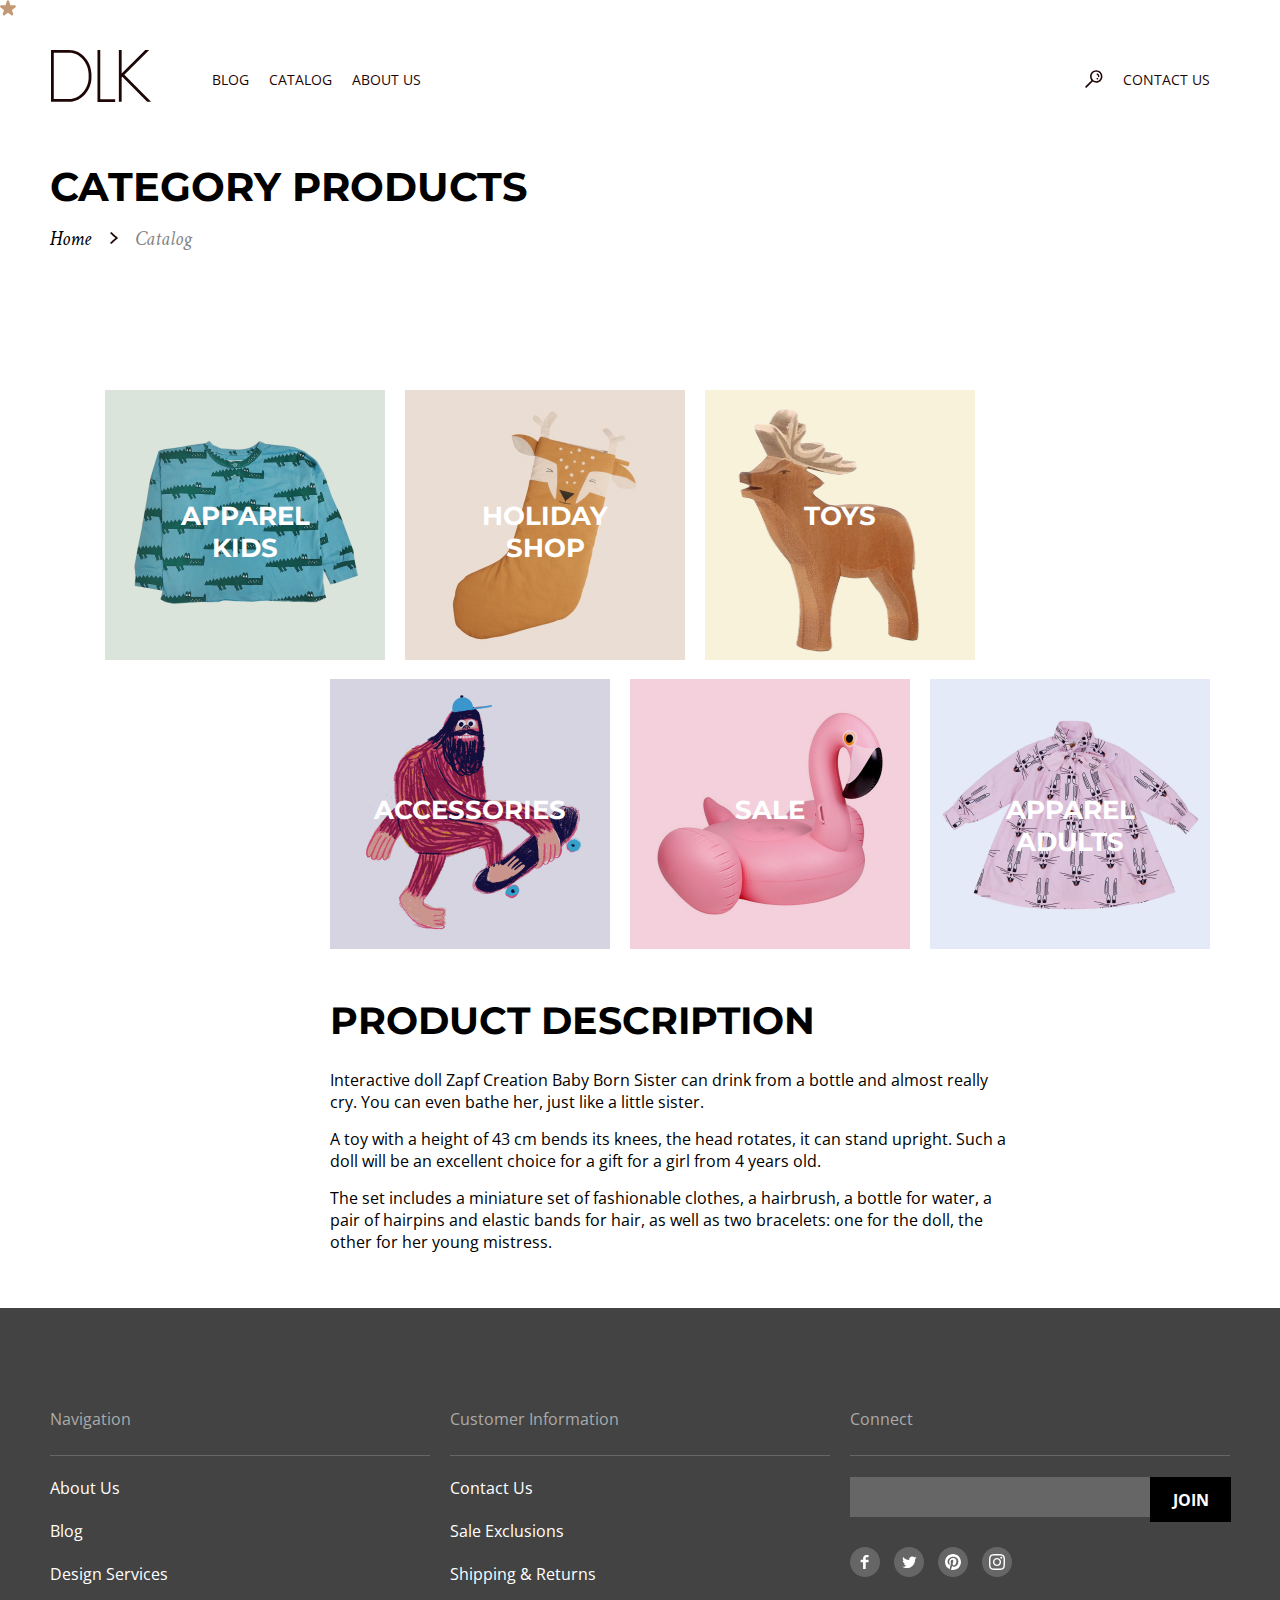
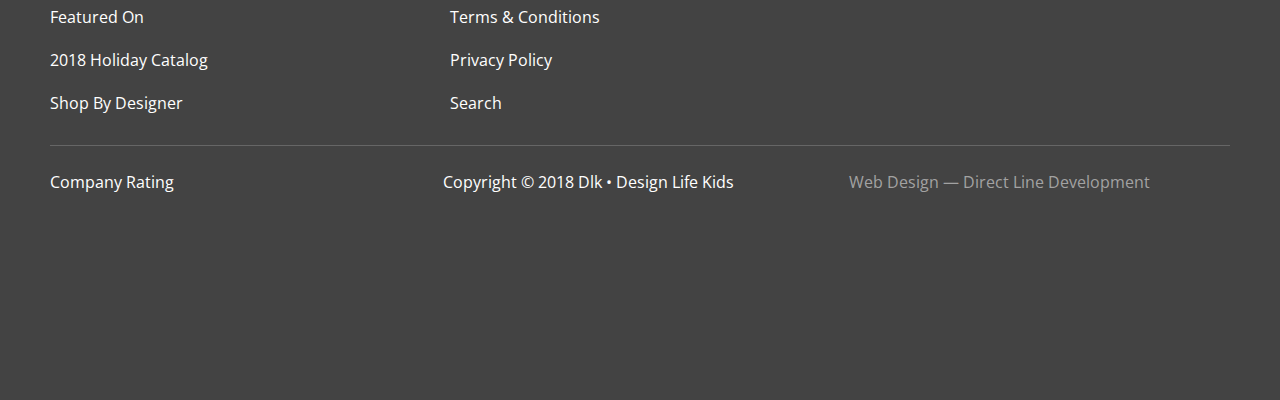
<file: catalog.html>
<!DOCTYPE html>
<html lang="en">
<head>
    <meta charset="UTF-8">
    <meta http-equiv="X-UA-Compatible" content="IE=edge">
    <meta name="viewport" content="width=device-width, initial-scale=1.0">
    <link rel="preconnect" href="https://fonts.googleapis.com">
    <link rel="preconnect" href="https://fonts.gstatic.com" crossorigin>
    <link rel="stylesheet" href="css/common.css">
    <link rel="stylesheet" href="css/style__catalog.css">
    <link href="https://fonts.googleapis.com/css2?family=Crimson+Text:ital,wght@1,400;1,700&family=Montserrat:ital,wght@0,400;0,700;1,400&family=Open+Sans:ital,wght@0,400;0,700;1,700&display=swap" rel="stylesheet">
    <title>Main</title>
</head>
<body>
    <header class=" header container">
        <a href="#" class="header__link">
            <img class="header__logo" src="./img/icon/DLC.svg" alt="dlc">
        </a>
        <nav class="header__nav left">
       <ul class="header__list">
        <li class="header__list-item"><a href="#">Blog</a></li>
        <li class="header__list-item"><a href="#">Catalog</a></li>
        <li class="header__list-item"><a href="#">About Us</a></li>
    </nav>
        <li class="header__list-item"><a href="#"></a><img src="img/icon/glass.svg" alt="glass"></li>
        <li class="header__list-item contact"><a href="#">Contact Us</a></li>
    </ul>
    </header>
    <main>
        <section class="container">
        <h1 class="catalog__title">Category Products</h1>
        <p class="home">Home</p> 
        <a class="arrow" href="#"><img src="./img/arrow.png" alt="arrow" width="8" height="12"></a> 
        <p class="catalog-transparent">Catalog</p>
        <ul class="catalog-1">
            <li class="catalog-item"><img src="./img/sweater.jpg" alt="sweater" width="280" height="270" ><a href="#"> <p class="catalog-1__link">APPAREL <br> KIDS</p> </a></li>
            <li class="catalog-item"><img src="./img/sock.jpg" alt="sock" width="280" height="270"><a href="#"><p class="catalog-1__link">HOLIDAY <br> SHOP</p> </a></li>
            <li class="catalog-item"><img src="./img/deer.jpg" alt="deer" width="270" height="270"><a href="#"><p class="catalog-1__link">TOYS</p> </a></li>
        </ul>
        <ul class="catalog-2">
            <li class="catalog-item"><a href="#"><img src="./img/man.jpg" alt="man" width="280" height="270"><p class="catalog-2__link">ACCESSORIES</p></a></li>
            <li class="catalog-item"><a href="#"><img src="./img/flamingo.jpg" alt="flamingo"  width="280" height="270"><p class="catalog-2__link">SALE</p></a></li>
            <li class="catalog-item"><a href="#"><img src="./img/raincoat.jpg" alt="raincoat"  width="280" height="270"><p class="catalog-2__link">APPAREL<br>ADULTS</p></a></li>
        </ul>
        <h2 class="description__title">Product description</h2>
        <div class="description">
        <p class="description__item">Interactive doll Zapf Creation Baby Born Sister can drink from a bottle and almost really cry. You can even bathe her, just like a little sister.</p>
        <p class="description__item">A toy with a height of 43 cm bends its knees, the head rotates, it can stand upright. Such a doll will be an excellent choice for a gift for a girl from 4 years old.</p>
        <p class="description__item">The set includes a miniature set of fashionable clothes, a hairbrush, a bottle for water, a pair of hairpins and elastic bands for hair, as well as two bracelets: one for the doll, the other for her young mistress.</p>
    </div>
    </section>
    </main>

    <footer class="footer">
        <div class="container">
        <div class="basement">
            <section>
            <p class="footer-item footer__title" >Navigation</p>
            <ul>
            <li class="footer-item"><a class="footer-link" href="#">About Us</a></li>
            <li class="footer-item"><a class="footer-link" href="#">Blog</a></li>
            <li class="footer-item"><a class="footer-link" href="#">Design Services</a></li>
            <li class="footer-item"><a class="footer-link" href="#">Featured On</a></li>
            <li class="footer-item"><a class="footer-link" href="#">2018 Holiday Catalog</a></li>
            <li class="footer-item"><a class="footer-link" href="#">Shop By Designer</a></li>
        </ul>
        </section>
        <section>
            <p class="footer-item footer__title">Customer Information</p>
            <ul>
            <li class="footer-item"><a class="footer-link" href="#">Contact Us</a></li>
            <li class="footer-item"><a class="footer-link" href="#">Sale Exclusions</a></li>
            <li class="footer-item"><a class="footer-link" href="#">Shipping & Returns</a></li>
            <li class="footer-item"><a class="footer-link" href="#">Terms & Conditions</a></li>
            <li class="footer-item"><a class="footer-link" href="#">Privacy Policy</a></li>
            <li class="footer-item"><a class="footer-link" href="#">Search</a></li>
        </ul>
        </section>
        <section >
            <p class="footer-item footer__title">Connect</p>
            <form action="" class="footer__form">
            <input class="emailbutton" type="text">
            <button class="joinbutton" type="submit" >JOIN</button>
            </form>
            <a  href="#"><img class="scnetwork facebook" src="./img/icon/facebook.svg" alt="facebook"></a>
            <a href="#"><img class="scnetwork twitter" src="./img/icon/twitter.svg" alt="twitter"></a>
            <a href="#"><img class="scnetwork pinterest" src="./img/icon/pinterest.svg" alt="pinterest"></a>
            <a href="#"><img class="scnetwork instagram" src="./img/icon/instagram.svg" alt="instagram"></a>
        </div>
        </section>
        <div >
        <section class="bottom">
            <fieldset class="rating">
            <p class="bottom-item"> Company Rating
                <input class="rating_star" type="radio" name="health" value="1" checked aria-label="atrocious">
                <input class="rating_star" type="radio" name="health" value="2" aria-label="bad">
                <input class="rating_star" type="radio" name="health" value="3" aria-label="okay">
                <input class="rating_star" type="radio" name="health" value="4" aria-label="good">
                <input class="rating_star" type="radio" name="health" value="5" aria-label="great">
            </fieldset>
            </p>
            <p class="copyright bottom-item">Copyright © 2018 Dlk • Design Life Kids</p>
            <p class="drline bottom-item">Web Design — Direct Line Development</p>
                </section>
            </div>
        </div>
    </footer>
</body>
</html>
</file>
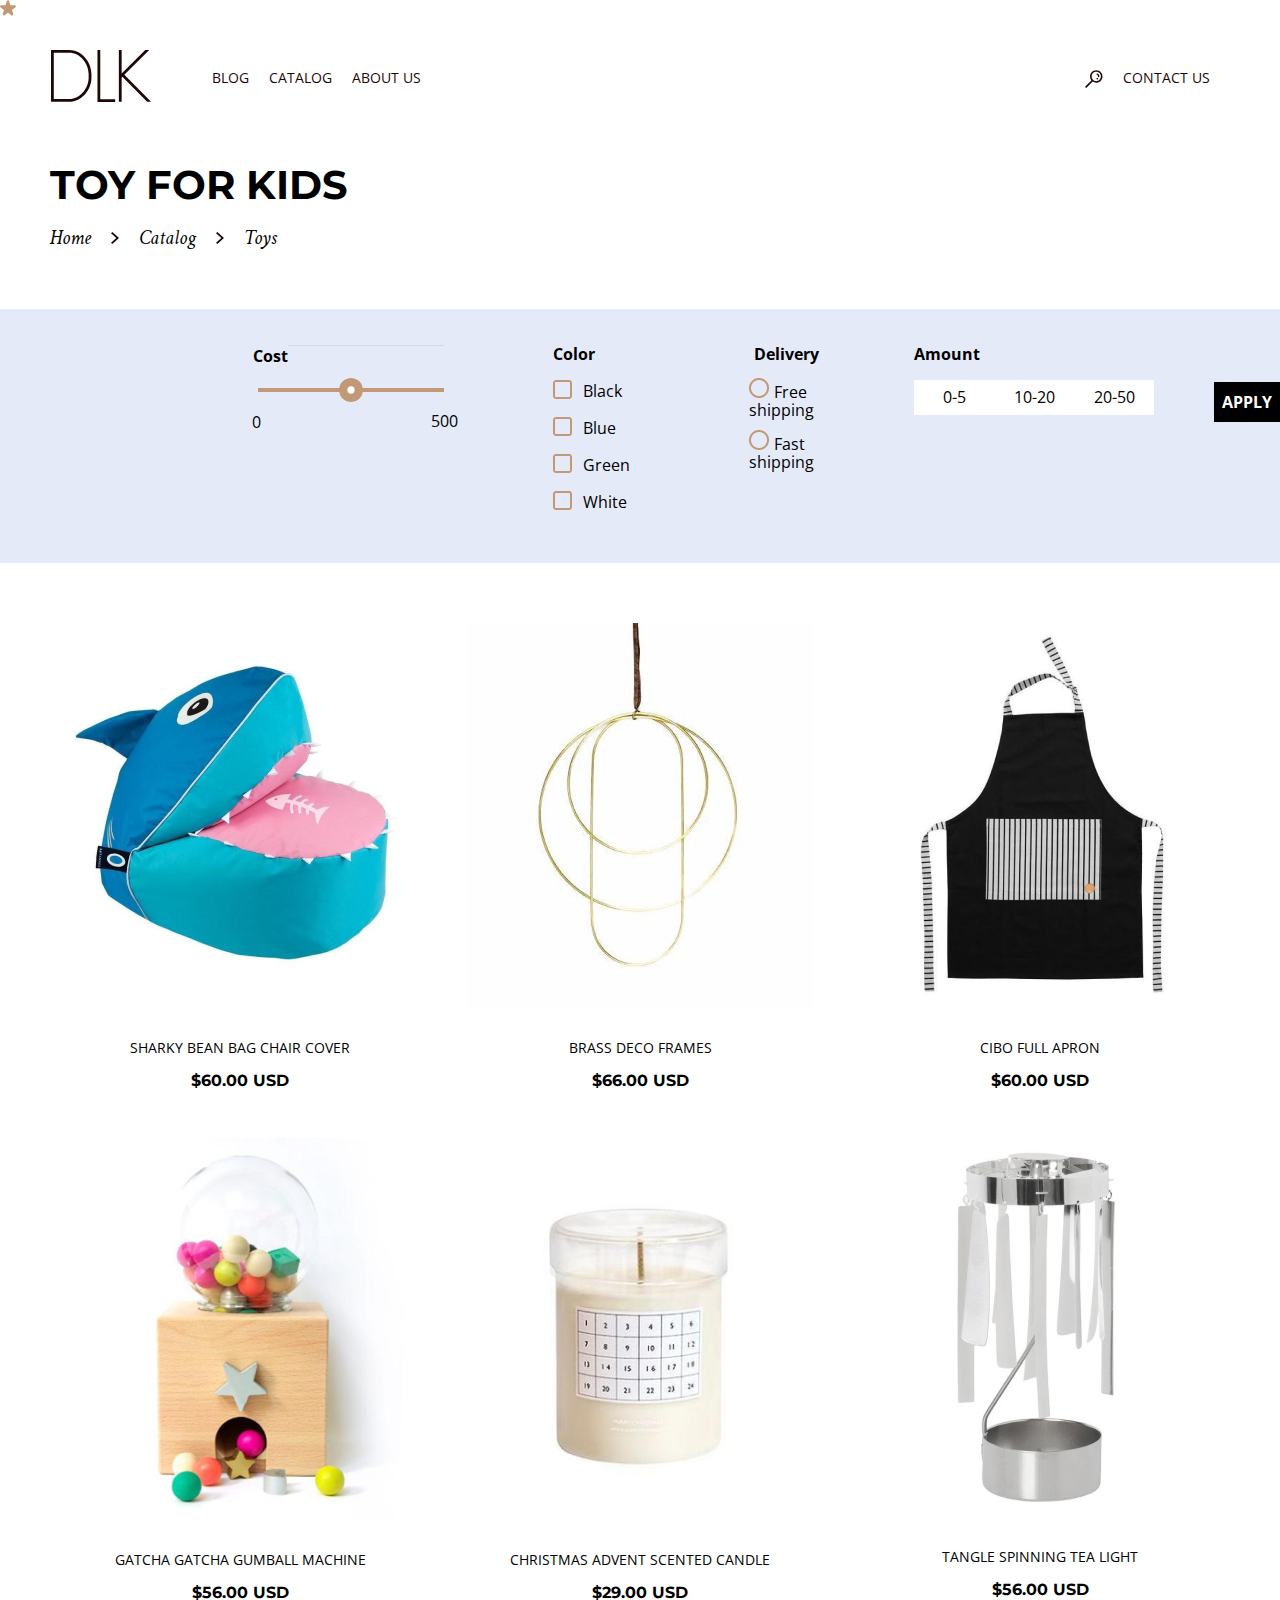
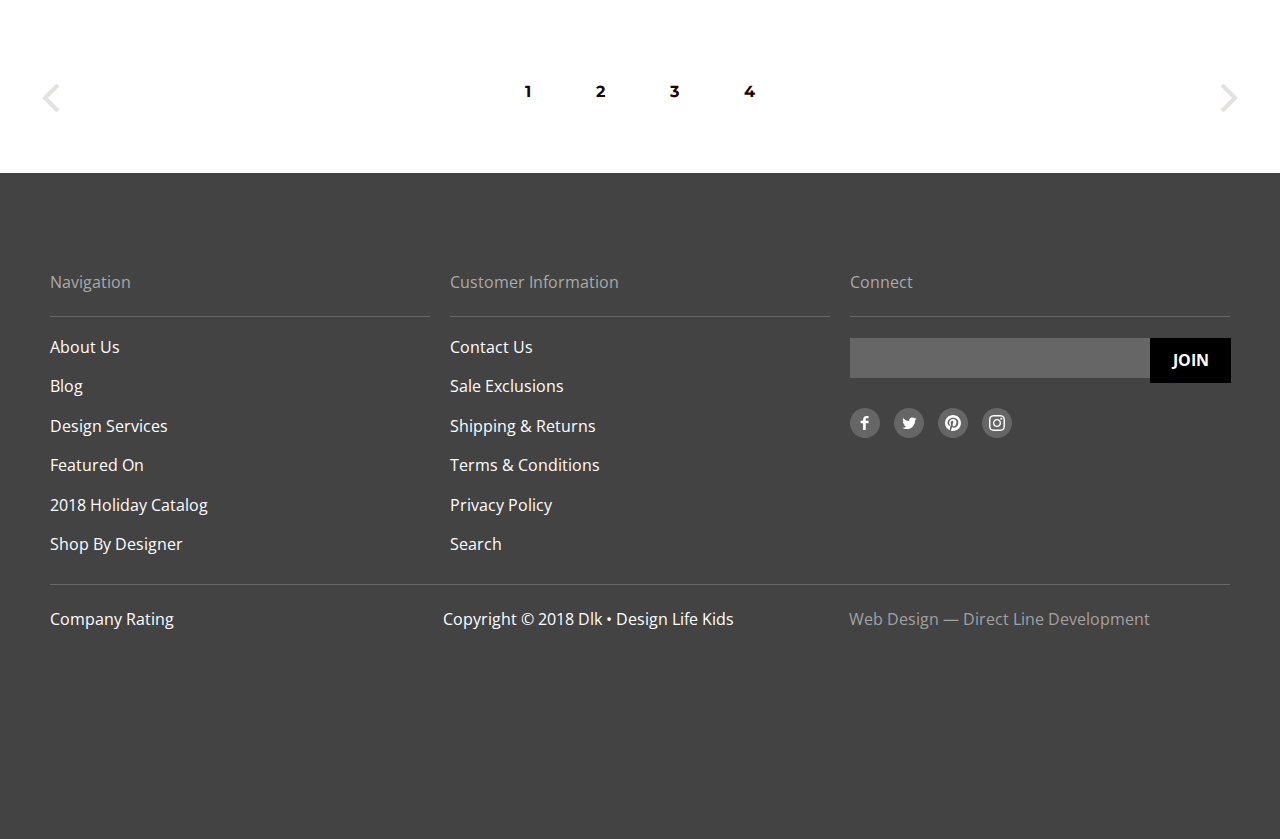
<file: toys.html>
<!DOCTYPE html>
<html lang="en">
<head>
    <meta charset="UTF-8">
    <meta http-equiv="X-UA-Compatible" content="IE=edge">
    <meta name="viewport" content="width=device-width, initial-scale=1.0">
    <link rel="preconnect" href="https://fonts.googleapis.com">
<link rel="preconnect" href="https://fonts.gstatic.com" crossorigin>
<link rel="stylesheet" href="../css/common.css">
<link rel="stylesheet" href="../css/style__index.css">
<link rel="stylesheet" href="../css/normalize.css">
<link rel="stylesheet" href="../css/style__toys.css">
<link rel="preconnect" href="https://fonts.googleapis.com"><link rel="preconnect" href="https://fonts.gstatic.com" crossorigin><link href="https://fonts.googleapis.com/css2?family=Crimson+Text:ital,wght@1,400;1,700&family=Montserrat:ital,wght@0,400;0,700;1,400&family=Open+Sans:ital,wght@0,400;0,700;1,700&family=Roboto&display=swap" rel="stylesheet">
    <title>Main</title>
</head>
<body>
    <header class=" header container">
        <a href="#" class="header__link">
            <img class="header__logo" src="./img/icon/DLC.svg" alt="dlc">
        </a>
        <nav class="header__nav left">
       <ul class="header__list">
        <li class="header__list-item"><a href="#">Blog</a></li>
        <li class="header__list-item"><a href="#">Catalog</a></li>
        <li class="header__list-item"><a href="#">About Us</a></li>
    </nav>
        <li class="header__list-item"><a href="#"></a><img src="img/icon/glass.svg" alt="glass"></li>
        <li class="header__list-item contact"><a href="#">Contact Us</a></li>
    </ul>
    </header>
    <main>
        <section class="container">
        <h1 class="toys__title">Toy for kids</h1>
       <p class="toys__catalog"> Home <img src="./img/icon/arrow.svg" alt="arrow"> Catalog <img src="./img/icon/arrow.svg" alt="arrow"> Toys</p>
        </section>
        <div class="shopping">
            <div class="cost">
            <label class="cost-label" for="cost">Cost</label> 
            <input class="cost-input" id="cost" type="range"> 
            <div class="cost-price">
            <p class="cost-price-0">0</p>
            <p class="cost-price-500">500</p> 
            </div>
            </div>
            <div class="color">
                <ul class="color-list">
                    <legend class="color-legend" >Color</legend>
                    <li class="color-input">
                        <input class="checkbox" id="black" name="color" type="checkbox"> 
                            <label class="checkbox-label" for="black">Black</label>
                        </li>
                    <li class="color-input">
                        <input class="checkbox" id="blue" type="checkbox">
                        <label class="checkbox-label" for="blue"> Blue</label>
                    </li>
                    <li class="color-input">
                        <input class="checkbox" id="green" type="checkbox">
                       <label class="checkbox-label" for="green"> Green</label>
                    </li>
                    <li class="color-input">
                        <input class="checkbox" id="white" type="checkbox">
                       <label class="checkbox-label" for="white"> White</label>
                    </li>
                </ul>
            </div>
            <div class="toys-delivery">
             <legend class="toys-delivery-legend" >Delivery</legend>
             <ul>
                <li class="toys-shipping">
                    <input class="shipping-input" id="free" type="radio">
                    <label class="toys-delivery-label" for="free">Free shipping</label> 
                </li>
                <li class="toys-shipping">
                    <input class="shipping-input" id="fast" type="radio">
                    <label class="toys-delivery-label" for="fast">Fast shipping</label>
                </li>
             </ul>
                </div>
                <div class="amount">
             <legend class="amount-legend">Amount</legend>
             <ul class="amount-numbers">
                <li><input class="amount-input" id="small"  type="radio"> <label class="amount-label" name="small" for="small"> 0-5</label></li>
                <li><input class="amount-input" id="middle"  type="radio"> <label class="amount-label" name="middle" for="middle"> 10-20</label></li>
                <li><input class="amount-input" id="large" type="radio"> <label class="amount-label" for="large"> 20-50</label></li>
             </ul>
            </div>
             <button class="applybutton" type="submit">Apply</button>
        </div>
    <section class="container">
        <ul class="toys-products">
            <section class="products__list-1">
            <li>
                <a href="#"><img src="./img/sharky.jpg" alt="sharky" width="380" height="385" ></a>
            <p class="price-title">SHARKY BEAN BAG CHAIR COVER</p>
            <p class="price">$60.00 USD</p>
        </li>
            <li>
                <a href="#"><img src="./img/brass.jpg" alt="brass" width="380" height="385"></a>
            <p class="price-title">BRASS DECO FRAMES</p>
            <p class="price">$66.00 USD</p>
        </li>
            <li>
                <a href="#"><img src="./img/apron.jpg" alt="apron" width="380" height="385"></a>
            <p class="price-title">CIBO FULL APRON</p>
            <p class="price">$60.00 USD</p>
        </li>
            </section>
            <section class="products__list-2">
            <li>
                <a href="#"><img src="./img/gacha.jpg" alt="gacha" width="380" height="385"></a>
            <p class="price-title">GATCHA GATCHA GUMBALL MACHINE</p>
            <p class="price">$56.00 USD</p></li>
            <li>
                <a href="#"><img src="./img/candle.jpg" alt="candle" width="380" height="385"></a>
            <p class="price-title">CHRISTMAS ADVENT SCENTED CANDLE</p>
            <p class="price">$29.00 USD</p>
        </li>
            <li>
                <a href="#"><img src="./img/light.jpg" alt="light" width="380" height="382"></a>
            <p class="price-title">TANGLE SPINNING TEA LIGHT</p>
            <p class="price">$56.00 USD</p>
        </li>
        </section>
        </ul>
        <div class="pointers">
        <a class="toys-arrow-l"  href="#"><img src="./img/icon/arrow-l.svg" alt="arrow left"></a> 
        <a class="toys-numbers" href="#">1</a> 
        <a class="toys-numbers" href="#">2</a> 
        <a class="toys-numbers" href="#">3</a> 
        <a class="toys-numbers" href="#">4</a> 
        <a class="toys-arrow-r"  href="#"><img src="./img/icon/arrow-r.svg" alt="arrow right"></a>
        </div>
        </section>
       

    </main>
    <footer class="footer">
        <div class="container">
        <div class="basement">
            <section>
            <p class="footer-item footer__title" >Navigation</p>
            <ul>
            <li class="footer-item"><a class="footer-link" href="#">About Us</a></li>
            <li class="footer-item"><a class="footer-link" href="#">Blog</a></li>
            <li class="footer-item"><a class="footer-link" href="#">Design Services</a></li>
            <li class="footer-item"><a class="footer-link" href="#">Featured On</a></li>
            <li class="footer-item"><a class="footer-link" href="#">2018 Holiday Catalog</a></li>
            <li class="footer-item"><a class="footer-link" href="#">Shop By Designer</a></li>
        </ul>
        </section>
        <section>
            <p class="footer-item footer__title">Customer Information</p>
            <ul>
            <li class="footer-item"><a class="footer-link" href="#">Contact Us</a></li>
            <li class="footer-item"><a class="footer-link" href="#">Sale Exclusions</a></li>
            <li class="footer-item"><a class="footer-link" href="#">Shipping & Returns</a></li>
            <li class="footer-item"><a class="footer-link" href="#">Terms & Conditions</a></li>
            <li class="footer-item"><a class="footer-link" href="#">Privacy Policy</a></li>
            <li class="footer-item"><a class="footer-link" href="#">Search</a></li>
        </ul>
        </section>
        <section >
            <p class="footer-item footer__title">Connect</p>
            <form action="" class="footer__form">
            <input class="emailbutton" type="text">
            <button class="joinbutton" type="submit" >JOIN</button>
            </form>
        
            <a  href="#"><img class="scnetwork facebook" src="./img/icon/facebook.svg" alt="facebook"></a>
            <a href="#"><img class="scnetwork twitter" src="./img/icon/twitter.svg" alt="twitter"></a>
            <a href="#"><img class="scnetwork pinterest" src="./img/icon/pinterest.svg" alt="pinterest"></a>
            <a href="#"><img class="scnetwork instagram" src="./img/icon/instagram.svg" alt="instagram"></a>
        </div>
        </section>
        <div >
        <section class="bottom">
            <fieldset class="rating">
            <p class="bottom-item"> Company Rating
                <input class="rating_star" type="radio" name="health" value="1" checked aria-label="atrocious">
                <input class="rating_star" type="radio" name="health" value="2" aria-label="bad">
                <input class="rating_star" type="radio" name="health" value="3" aria-label="okay">
                <input class="rating_star" type="radio" name="health" value="4" aria-label="good">
                <input class="rating_star" type="radio" name="health" value="5" aria-label="great">
            </fieldset>
            </p>
            <p class="copyright bottom-item">Copyright © 2018 Dlk • Design Life Kids</p>
            <p class="drline bottom-item">Web Design — Direct Line Development</p>
                </section>
            </div>
        </div>
    </footer>
</body>
</html>
</file>
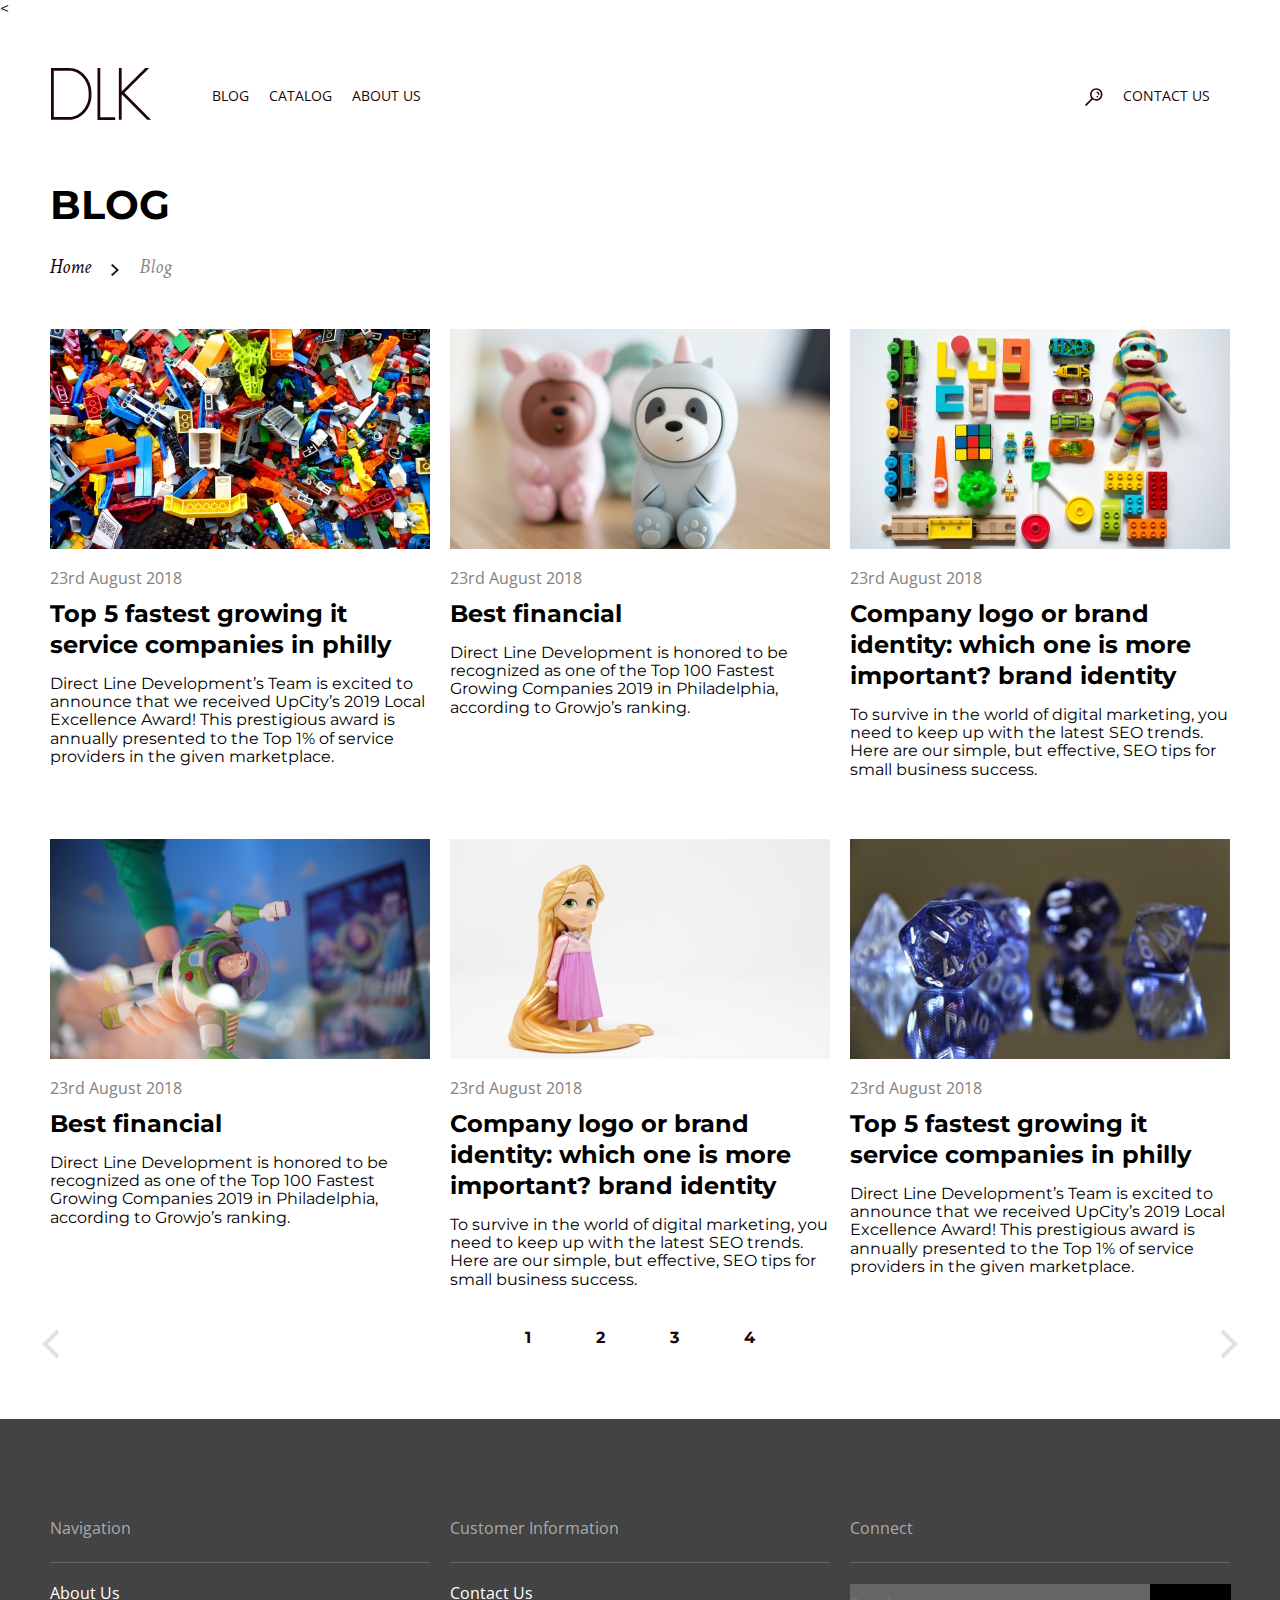
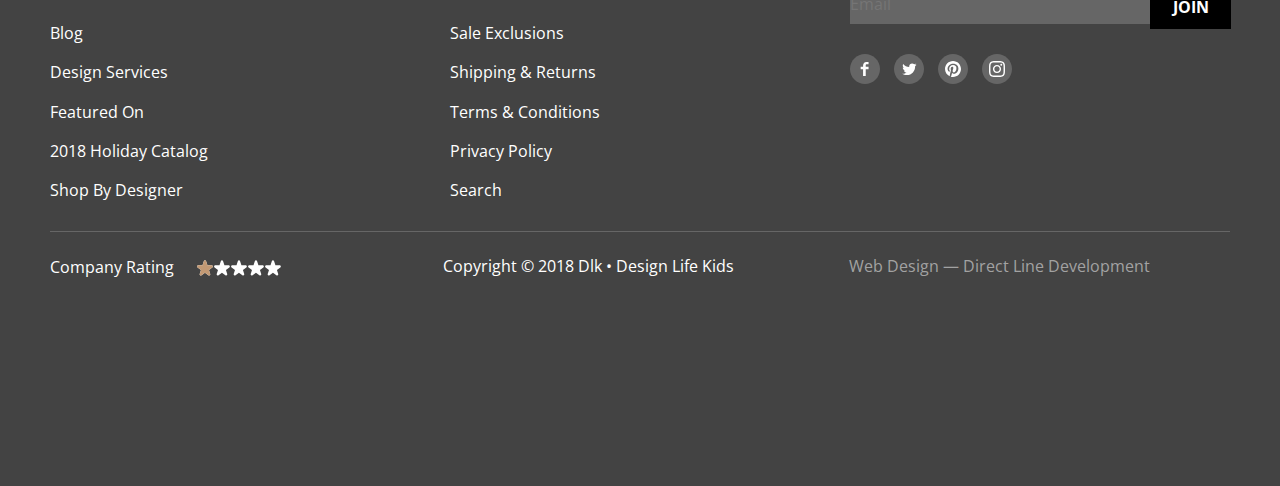
<file: pages/blog.html>
<<!DOCTYPE html>
<html lang="en">
<head>
    <meta charset="UTF-8">
    <meta http-equiv="X-UA-Compatible" content="IE=edge">
    <meta name="viewport" content="width=device-width, initial-scale=1.0">
    <link rel="preconnect" href="https://fonts.googleapis.com">
    <link rel="preconnect" href="https://fonts.gstatic.com" crossorigin>
    <link rel="stylesheet" href="../css/common.css">
    <link rel="stylesheet" href="../css/style__blog.css">
    <link rel="stylesheet" href="../css/normalize.css">
    <link rel="preconnect" href="./https://fonts.googleapis.com"><link rel="preconnect" href="https://fonts.gstatic.com" crossorigin><link href="https://fonts.googleapis.com/css2?family=Crimson+Text:ital,wght@1,400;1,700&family=Montserrat:ital,wght@0,400;0,700;1,400&family=Open+Sans:ital,wght@0,400;0,700;1,700&family=Roboto&display=swap" rel="stylesheet">
    <title>Main</title>
</head>
<body>
    <header class="header container">
        <a href="#" class="header__link">
            <img class="header__logo" src="../img/icon/DLC.svg" alt="dlc">
        </a>
        <nav class="header__nav left">
            <ul class="header__list">
                <li class="header__list-item">
                    <a href="#">Blog</a></li>
                <li class="header__list-item">
                    <a href="#">Catalog</a></li>
                <li class="header__list-item">
                    <a href="#">About Us</a></li>
        </nav>
                <li class="header__list-item">
                    <a href="#"></a><img src="../img/icon/glass.svg" alt="glass"></li>
                <li class="header__list-item contact">
                    <a href="#">Contact Us</a></li>
             </ul>
    </header>
    <main class="container">
        <h1 class="blog__title">Blog</h1>
        <div class="blog__pointers">
            <a href="#">Home</a>
            <a href="#" class="arrow"></a>
            <a class="blog__pointers-blog" href="#">Blog</a>
        </div>
    <section>
        <ul class="blog__items">
            <li class="blog__items-product">
                <a href="#"><img src="../img/constructor.jpg" alt="constructor"></a>
                <p class="blog__items-date">23rd August 2018</p>
                <h3 class="blog__items-title">Top 5 fastest growing it service companies in philly</h3>
                <p>Direct Line Development’s Team is excited to announce that we received UpCity’s 2019 Local Excellence Award! This prestigious award is annually presented to the Top 1% of service providers in the given marketplace.</p>
            </li>
            
            <li class="blog__items-product">
                <a href="#"><img src="../img/bears.jpg" alt="bears"></a>
                <p class="blog__items-date">23rd August 2018</p>
                <h3 class="blog__items-title">Best financial</h3>
                <p>Direct Line Development is honored to be recognized as one of the Top 100 Fastest Growing Companies 2019 in Philadelphia, according to Growjo’s ranking.</p>
            </li>
            
            <li class="blog__items-product"> <a href="#"><img src="../img/monkey.jpg" alt="monkey"></a>
                <p class="blog__items-date">23rd August 2018</p>
                <h3 class="blog__items-title">Company logo or brand identity: which one is more important? brand identity</h3>
                <p>To survive in the world of digital marketing, you need to keep up with the latest SEO trends. Here are our simple, but effective, SEO tips for small business success.</p>
            </li>
            
            <li class="blog__items-product">
                <a href="#"><img src="../img/toy.jpg" alt="toy"></a>
                <p class="blog__items-date">23rd August 2018</p>
                <h3 class="blog__items-title">Best financial</h3>
                <p>Direct Line Development is honored to be recognized as one of the Top 100 Fastest Growing Companies 2019 in Philadelphia, according to Growjo’s ranking.</p>
            </li>
            
            <li class="blog__items-product"> 
                <a href="#"><img src="../img/doll.jpg" alt="doll"></a>
                <p class="blog__items-date">23rd August 2018</p>
                <h3 class="blog__items-title">Company logo or brand identity: which one is more important? brand identity</h3>
                <p>To survive in the world of digital marketing, you need to keep up with the latest SEO trends. Here are our simple, but effective, SEO tips for small business success.</p>
            </li>

            <li class="blog__items-product">
                <a href="#"><img src="../img/dice.jpg" alt="dice"></a>
                <p class="blog__items-date">23rd August 2018</p>
                <h3 class="blog__items-title">Top 5 fastest growing it service companies in philly</h3>
                <p>Direct Line Development’s Team is excited to announce that we received UpCity’s 2019 Local Excellence Award! This prestigious award is annually presented to the Top 1% of service providers in the given marketplace.</p>
            </li>
        </ul>
    </section>
    <section>
        <div class="pointers">
            <a class="blog-arrow-l"  href="#">
                <img src="../img/icon/arrow-l.svg" alt="arrow left"></a> 
            <a class="blog-pointers" href="#">1</a> 
            <a class="blog-pointers" href="#">2</a> 
            <a class="blog-pointers" href="#">3</a> 
            <a class="blog-pointers" href="#">4</a> 
            <a class="blog-arrow-r"  href="#">
                <img src="../img/icon/arrow-r.svg" alt="arrow right"></a>
        </div> 
    </section> 
        
</main>
    <footer class="footer">
        <div class="container">
            <div class="basement">
                <section>
                    <p class="footer-item footer__title" >Navigation</p>
                    <ul>
                        <li class="footer-item"><a class="footer-link" href="#">About Us</a></li>
                        <li class="footer-item"><a class="footer-link" href="#">Blog</a></li>
                        <li class="footer-item"><a class="footer-link" href="#">Design Services</a></li>
                        <li class="footer-item"><a class="footer-link" href="#">Featured On</a></li>
                        <li class="footer-item"><a class="footer-link" href="#">2018 Holiday Catalog</a></li>
                        <li class="footer-item"><a class="footer-link" href="#">Shop By Designer</a></li>
                    </ul>
            </section>
            <section>
                <p class="footer-item footer__title">Customer Information</p>
                <ul>
                    <li class="footer-item"><a class="footer-link" href="#">Contact Us</a></li>
                    <li class="footer-item"><a class="footer-link" href="#">Sale Exclusions</a></li>
                    <li class="footer-item"><a class="footer-link" href="#">Shipping & Returns</a></li>
                    <li class="footer-item"><a class="footer-link" href="#">Terms & Conditions</a></li>
                    <li class="footer-item"><a class="footer-link" href="#">Privacy Policy</a></li>
                    <li class="footer-item"><a class="footer-link" href="#">Search</a></li>
                </ul>
            </section>
            <section>
                <p class="footer-item footer__title">Connect</p>
                <form action="" class="footer__form">
                <input class="emailbutton" type="text" placeholder="Email">
                <button class="joinbutton" type="submit" >JOIN</button>
                </form>
                <a href="#">
                    <img class="scnetwork facebook" src="../img/icon/facebook.svg" alt="facebook"></a>
                <a href="#">
                    <img class="scnetwork twitter" src="../img/icon/twitter.svg" alt="twitter"></a>
                <a href="#">
                    <img class="scnetwork pinterest" src="../img/icon/pinterest.svg" alt="pinterest"></a>
                <a href="#">
                    <img class="scnetwork instagram" src="../img/icon/instagram.svg" alt="instagram"></a>
            </div>
            </section>
            <div>
                <section class="bottom">
                    <fieldset class="rating">
                        <legend class="rating__caption">Company Rating</legend> 
                        <div class="rating__group">
                           <input class="rating_star" type="radio" name="health" value="1" checked aria-label="atrocious">
                           <input class="rating_star" type="radio" name="health" value="2" aria-label="bad">
                           <input class="rating_star" type="radio" name="health" value="3" aria-label="okay">
                           <input class="rating_star" type="radio" name="health" value="4" aria-label="good">
                           <input class="rating_star" type="radio" name="health" value="5" aria-label="great">
                       </div>
                   </fieldset>
                        <p class="copyright bottom-item">Copyright © 2018 Dlk • Design Life Kids</p>
                        <p class="drline bottom-item">Web Design — Direct Line Development</p>
                    </section>
                </div>
            </div>
        </footer>
    </body>
    </html>
</file>
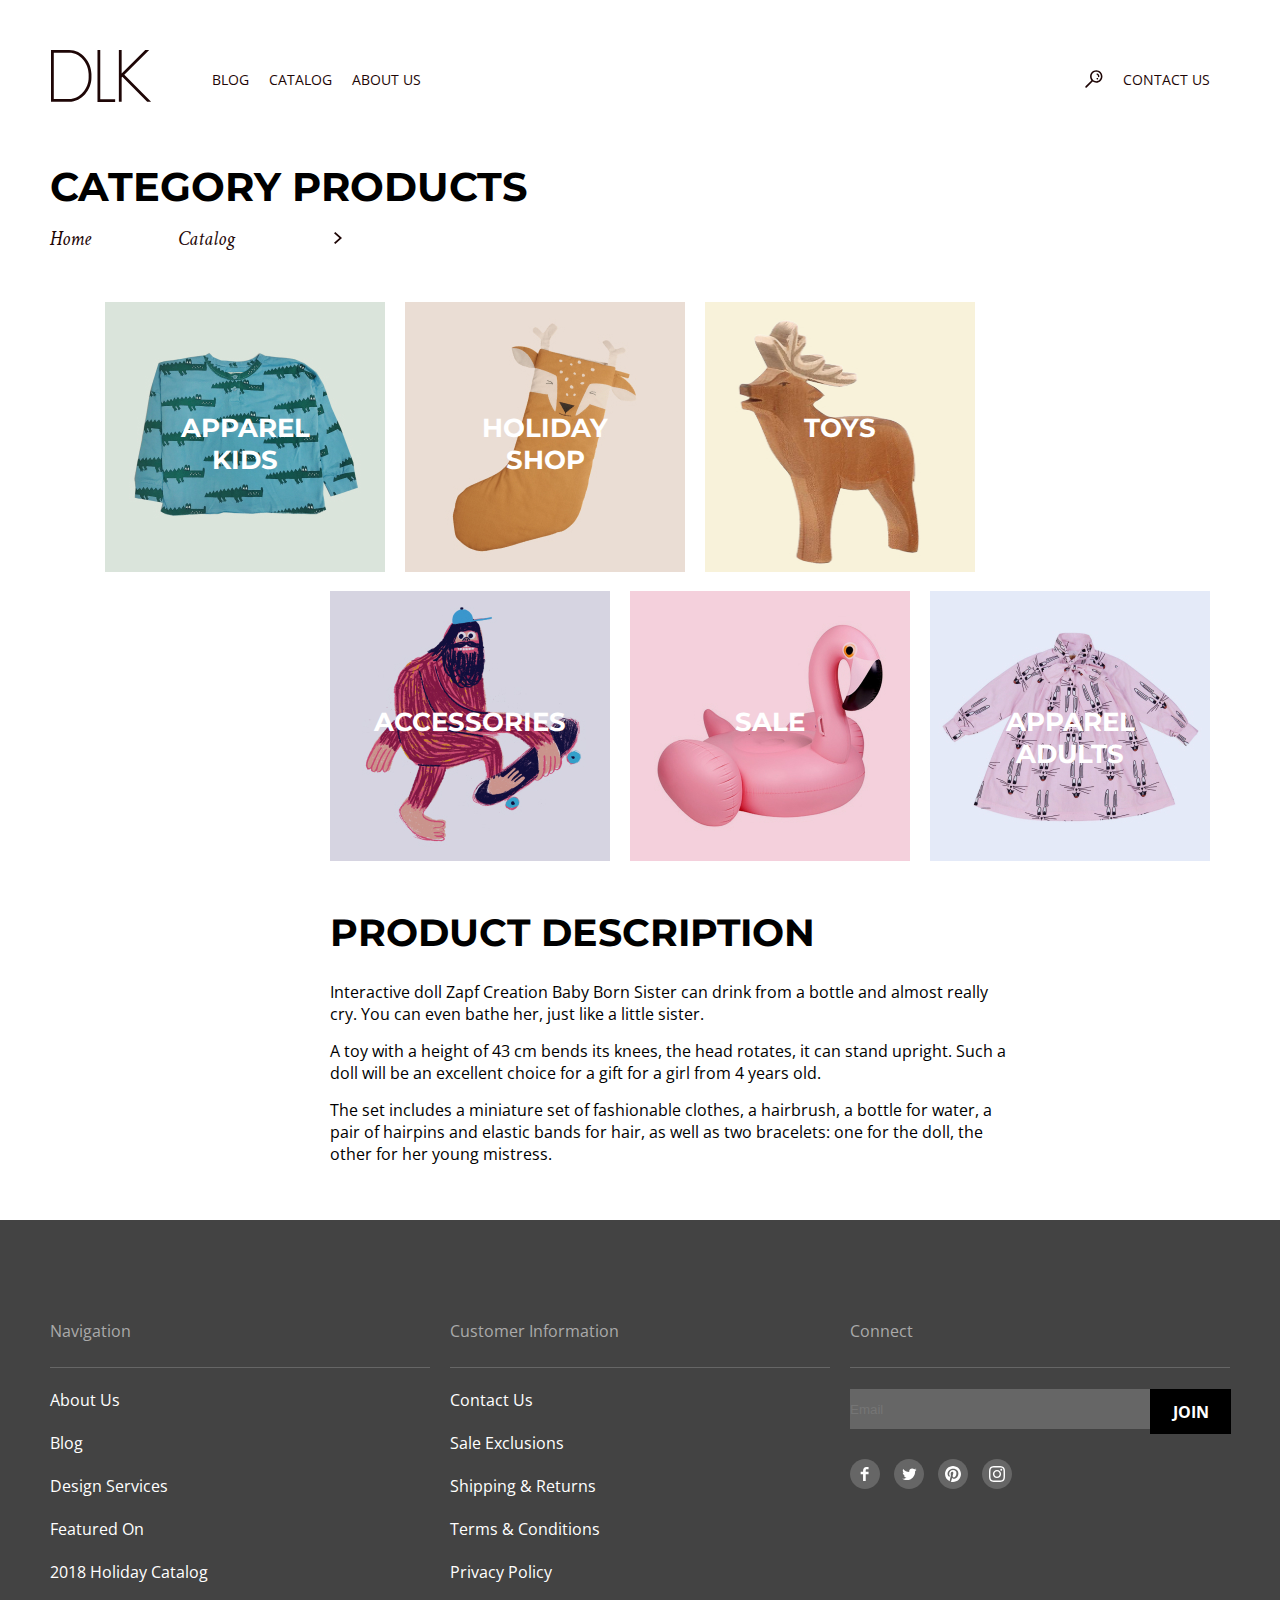
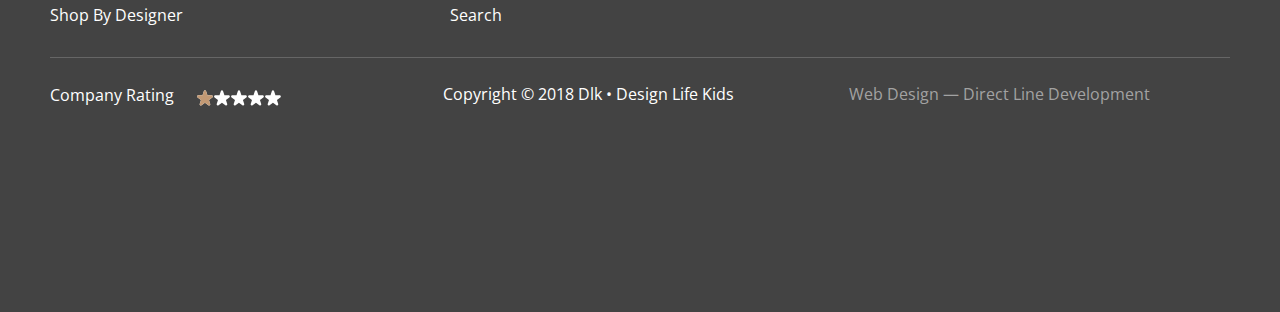
<file: pages/catalog.html>
<!DOCTYPE html>
<html lang="en">
<head>
    <meta charset="UTF-8">
    <meta http-equiv="X-UA-Compatible" content="IE=edge">
    <meta name="viewport" content="width=device-width, initial-scale=1.0">
    <link rel="preconnect" href="https://fonts.googleapis.com">
    <link rel="preconnect" href="https://fonts.gstatic.com" crossorigin>
    <link rel="stylesheet" href="../css/common.css">
    <link rel="stylesheet" href="../css/style__catalog.css">
    <link href="https://fonts.googleapis.com/css2?family=Crimson+Text:ital,wght@1,400;1,700&family=Montserrat:ital,wght@0,400;0,700;1,400&family=Open+Sans:ital,wght@0,400;0,700;1,700&display=swap" rel="stylesheet">
    <title>Main</title>
</head>
<body>
    <header class=" header container">
        <a href="#" class="header__link">
            <img class="header__logo" src="../img/icon/DLC.svg" alt="dlc">
        </a>
        <nav class="header__nav left">
       <ul class="header__list">
        <li class="header__list-item"><a href="#">Blog</a></li>
        <li class="header__list-item"><a href="#">Catalog</a></li>
        <li class="header__list-item"><a href="#">About Us</a></li>
    </nav>
        <li class="header__list-item"><a href="#"></a><img src="../img/icon/glass.svg" alt="glass"></li>
        <li class="header__list-item contact"><a href="#">Contact Us</a></li>
    </ul>
    </header>
    <main>
        <section class="container">
        <h1 class="catalog__title">Category Products</h1>
       <p class="catalog-list">
            <a href="#"> Home</a>
            <a href="#" class="arrow catalog__arrow"> 
            <a href="#"> Catalog</a>
        </p>
        
        <ul class="catalog-1">
            <li class="catalog-item"><img src="../img/sweater.jpg" alt="sweater" width="280" height="270" ><a href="#"> <p class="catalog-1__link">APPAREL <br> KIDS</p> </a></li>
            <li class="catalog-item"><img src="../img/sock.jpg" alt="sock" width="280" height="270"><a href="#"><p class="catalog-1__link">HOLIDAY <br> SHOP</p> </a></li>
            <li class="catalog-item"><img src="../img/deer.jpg" alt="deer" width="270" height="270"><a href="#"><p class="catalog-1__link">TOYS</p> </a></li>
        </ul>
        <ul class="catalog-2">
            <li class="catalog-item"><img src="../img/man.jpg" alt="man" width="280" height="270"><a href="#"><p class="catalog-2__link">ACCESSORIES</p></a></li>
            <li class="catalog-item"><img src="../img/flamingo.jpg" alt="flamingo"  width="280" height="270"><a href="#"><p class="catalog-2__link">SALE</p></a></li>
            <li class="catalog-item"><img src="../img/raincoat.jpg" alt="raincoat"  width="280" height="270"><a href="#"><p class="catalog-2__link">APPAREL<br>ADULTS</p></a></li>
        </ul>
        <h2 class="description__title">Product description</h2>
        <div class="description">
        <p class="description__item">Interactive doll Zapf Creation Baby Born Sister can drink from a bottle and almost really cry. You can even bathe her, just like a little sister.</p>
        <p class="description__item">A toy with a height of 43 cm bends its knees, the head rotates, it can stand upright. Such a doll will be an excellent choice for a gift for a girl from 4 years old.</p>
        <p class="description__item">The set includes a miniature set of fashionable clothes, a hairbrush, a bottle for water, a pair of hairpins and elastic bands for hair, as well as two bracelets: one for the doll, the other for her young mistress.</p>
    </div>
    </section>
    </main>

    <footer class="footer">
        <div class="container">
        <div class="basement">
            <section>
            <p class="footer-item footer__title" >Navigation</p>
            <ul>
            <li class="footer-item"><a class="footer-link" href="#">About Us</a></li>
            <li class="footer-item"><a class="footer-link" href="#">Blog</a></li>
            <li class="footer-item"><a class="footer-link" href="#">Design Services</a></li>
            <li class="footer-item"><a class="footer-link" href="#">Featured On</a></li>
            <li class="footer-item"><a class="footer-link" href="#">2018 Holiday Catalog</a></li>
            <li class="footer-item"><a class="footer-link" href="#">Shop By Designer</a></li>
        </ul>
        </section>
        <section>
            <p class="footer-item footer__title">Customer Information</p>
            <ul>
            <li class="footer-item"><a class="footer-link" href="#">Contact Us</a></li>
            <li class="footer-item"><a class="footer-link" href="#">Sale Exclusions</a></li>
            <li class="footer-item"><a class="footer-link" href="#">Shipping & Returns</a></li>
            <li class="footer-item"><a class="footer-link" href="#">Terms & Conditions</a></li>
            <li class="footer-item"><a class="footer-link" href="#">Privacy Policy</a></li>
            <li class="footer-item"><a class="footer-link" href="#">Search</a></li>
        </ul>
        </section>
        <section >
            <p class="footer-item footer__title">Connect</p>
            <form action="" class="footer__form">
            <input class="emailbutton" type="text" placeholder="Email">
            <button class="joinbutton" type="submit" >JOIN</button>
            </form>
            <a  href="#"><img class="scnetwork facebook" src="../img/icon/facebook.svg" alt="facebook"></a>
            <a href="#"><img class="scnetwork twitter" src="../img/icon/twitter.svg" alt="twitter"></a>
            <a href="#"><img class="scnetwork pinterest" src="../img/icon/pinterest.svg" alt="pinterest"></a>
            <a href="#"><img class="scnetwork instagram" src="../img/icon/instagram.svg" alt="instagram"></a>
        </div>
        </section>
        <div >
        <section class="bottom">
            <fieldset class="rating">
                <legend class="rating__caption">Company Rating</legend> 
                <div class="rating__group">
                   <input class="rating_star" type="radio" name="health" value="1" checked aria-label="atrocious">
                   <input class="rating_star" type="radio" name="health" value="2" aria-label="bad">
                   <input class="rating_star" type="radio" name="health" value="3" aria-label="okay">
                   <input class="rating_star" type="radio" name="health" value="4" aria-label="good">
                   <input class="rating_star" type="radio" name="health" value="5" aria-label="great">
               </div>
           </fieldset>
            </p>
            <p class="copyright bottom-item">Copyright © 2018 Dlk • Design Life Kids</p>
            <p class="drline bottom-item">Web Design — Direct Line Development</p>
                </section>
            </div>
        </div>
    </footer>
</body>
</html>
</file>
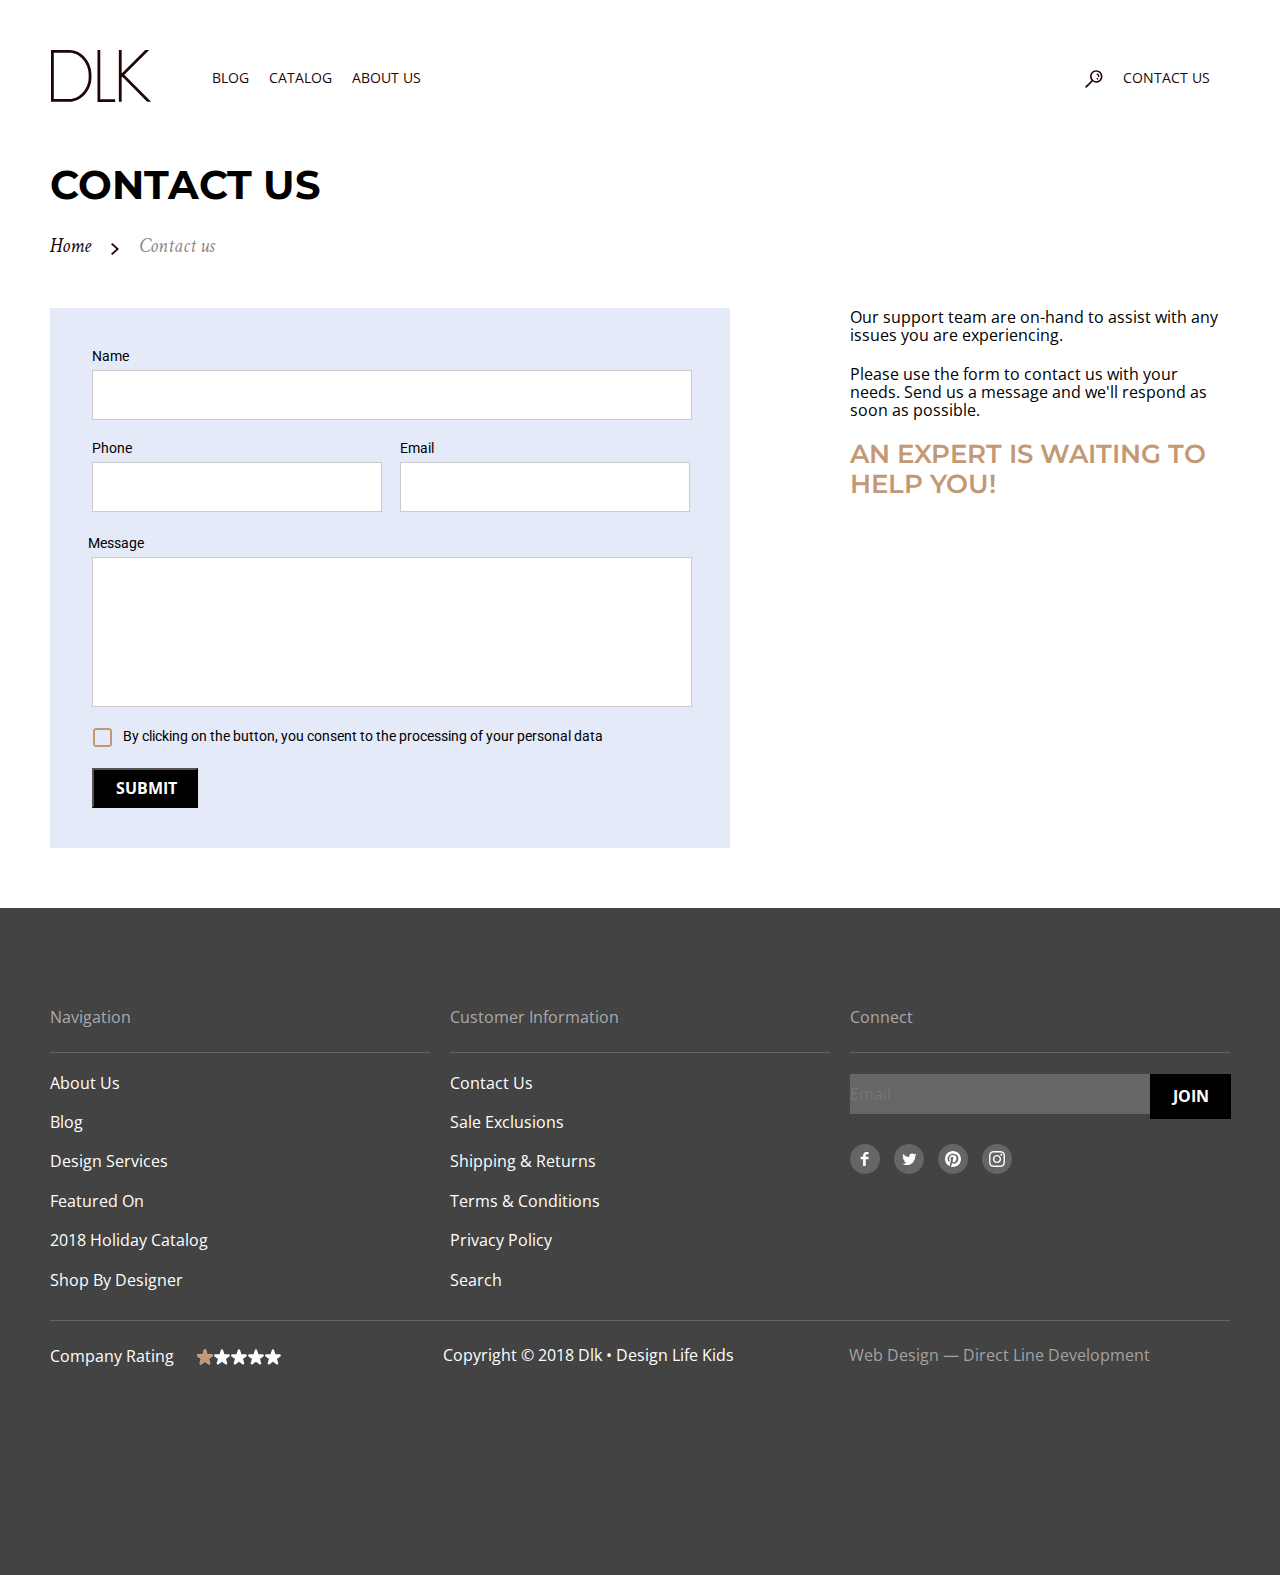
<file: pages/contact.html>
<!DOCTYPE html>
<html lang="en">
<head>
    <meta charset="UTF-8">
    <meta http-equiv="X-UA-Compatible" content="IE=edge">
    <meta name="viewport" content="width=device-width, initial-scale=1.0">
    <link rel="preconnect" href="https://fonts.googleapis.com">
    <link rel="preconnect" href="https://fonts.gstatic.com" crossorigin>
    <link rel="stylesheet" href="../css/common.css">
    <link rel="stylesheet" href="../css/style__contact.css">
    <link rel="stylesheet" href="../css/normalize.css">
    <link rel="preconnect" href="../https://fonts.googleapis.com"><link rel="preconnect" href="https://fonts.gstatic.com" crossorigin><link href="https://fonts.googleapis.com/css2?family=Crimson+Text:ital,wght@1,400;1,700&family=Montserrat:ital,wght@0,400;0,700;1,400&family=Open+Sans:ital,wght@0,400;0,700;1,700&family=Roboto&display=swap" rel="stylesheet">
    <title>Main</title>
</head>
<body>
    <header class=" header container">
        <a href="#" class="header__link">
            <img class="header__logo" src="../img/icon/DLC.svg" alt="dlc">
        </a>
        <nav class="header__nav left">
            <ul class="header__list">
                <li class="header__list-item">
                    <a href="#">Blog</a></li>
                <li class="header__list-item">
                    <a href="#">Catalog</a></li>
                <li class="header__list-item">
                    <a href="#">About Us</a></li>
        </nav>
                <li class="header__list-item">
                    <a href="#"></a><img src="../img/icon/glass.svg" alt="glass"></li>
                <li class="header__list-item contact">
                    <a href="#">Contact Us</a></li>
             </ul>
    </header>
    <main>
        <section class="container">
            <h1 class="contact__title">Contact Us</h1>
            <div class="contact__pointers">
                <a href="#">Home</a>
                <a href="#" class="arrow"></a>
                <a class="contact__pointers-blog" href="#">Contact us</a>
            </div>
            <section class="contact__items">
                <div class="popup__contact">
                    <form class="contact__form" method="post" action="#">
                        <div class="label__wrapper">
                            <label class="contact__label" for="Name">Name</label>
                            <input class="name__input" type="text" id="Name">
                        </div>
                        <div class="column__two-input">
                        <div class="label__wrapper">
                            <label class="contact__label" for="Phone">Phone</label>
                            <input class="contact__input" type="tel" id="Phone">
                        </div>
                        <div class="label__wrapper">
                            <label class="contact__label" for="Email">Email</label>
                            <input class="contact__input" type="email" id="Email">
                        </div>
                        </div>
                        <div class="contact__wrapper">
                            <label class="contact__label" for="textarea"> Message</label>
                        </div>
                        <textarea class="textarea"  id="textarea" cols="30" rows="10"></textarea>
                        <div class="checkbox__wrapper">
                            <input class="checkbox" type="checkbox" id="radio">
                            <label class="checkbox__text" for="radio">By clicking on the button, you consent to the processing of your personal data</label>
                        </div>
                        <button class="blackbutton checkbox-btn" type="submit">SUBMIT</button>
                </form>
            </div>
            <div class="contact__text">
                <p class="contact__text-support">Our support team are on-hand to assist with any issues you are experiencing.</p>
                <p class="contact__text-message">Please use the form to contact us with your needs. Send us a message and we'll respond as soon as possible.</p>
                <p class="contact__text-expert">An expert is waiting to help you!</p>
            </div>
        </section>
        </section>
    </main>
    <footer class="footer">
        <div class="container">
            <div class="basement">
                <section>
                    <p class="footer-item footer__title" >Navigation</p>
                    <ul>
                        <li class="footer-item"><a class="footer-link" href="#">About Us</a></li>
                        <li class="footer-item"><a class="footer-link" href="#">Blog</a></li>
                        <li class="footer-item"><a class="footer-link" href="#">Design Services</a></li>
                        <li class="footer-item"><a class="footer-link" href="#">Featured On</a></li>
                        <li class="footer-item"><a class="footer-link" href="#">2018 Holiday Catalog</a></li>
                        <li class="footer-item"><a class="footer-link" href="#">Shop By Designer</a></li>
                    </ul>
            </section>
            <section>
                <p class="footer-item footer__title">Customer Information</p>
                <ul>
                    <li class="footer-item"><a class="footer-link" href="#">Contact Us</a></li>
                    <li class="footer-item"><a class="footer-link" href="#">Sale Exclusions</a></li>
                    <li class="footer-item"><a class="footer-link" href="#">Shipping & Returns</a></li>
                    <li class="footer-item"><a class="footer-link" href="#">Terms & Conditions</a></li>
                    <li class="footer-item"><a class="footer-link" href="#">Privacy Policy</a></li>
                    <li class="footer-item"><a class="footer-link" href="#">Search</a></li>
                </ul>
            </section>
            <section>
                <p class="footer-item footer__title">Connect</p>
                <form action="" class="footer__form">
                <input class="emailbutton" type="text" placeholder="Email">
                <button class="joinbutton" type="submit" >JOIN</button>
                </form>
                <a href="#">
                    <img class="scnetwork facebook" src="../img/icon/facebook.svg" alt="facebook"></a>
                <a href="#">
                    <img class="scnetwork twitter" src="../img/icon/twitter.svg" alt="twitter"></a>
                <a href="#">
                    <img class="scnetwork pinterest" src="../img/icon/pinterest.svg" alt="pinterest"></a>
                <a href="#">
                    <img class="scnetwork instagram" src="../img/icon/instagram.svg" alt="instagram"></a>
            </div>
            </section>
            <div>
                <section class="bottom">
                    <fieldset class="rating">
                        <legend class="rating__caption">Company Rating</legend> 
                        <div class="rating__group">
                           <input class="rating_star" type="radio" name="health" value="1" checked aria-label="atrocious">
                           <input class="rating_star" type="radio" name="health" value="2" aria-label="bad">
                           <input class="rating_star" type="radio" name="health" value="3" aria-label="okay">
                           <input class="rating_star" type="radio" name="health" value="4" aria-label="good">
                           <input class="rating_star" type="radio" name="health" value="5" aria-label="great">
                       </div>
                   </fieldset>
                        <p class="copyright bottom-item">Copyright © 2018 Dlk • Design Life Kids</p>
                        <p class="drline bottom-item">Web Design — Direct Line Development</p>
                    </section>
                </div>
            </div>
        </footer>
    </body>
    </html>
</file>
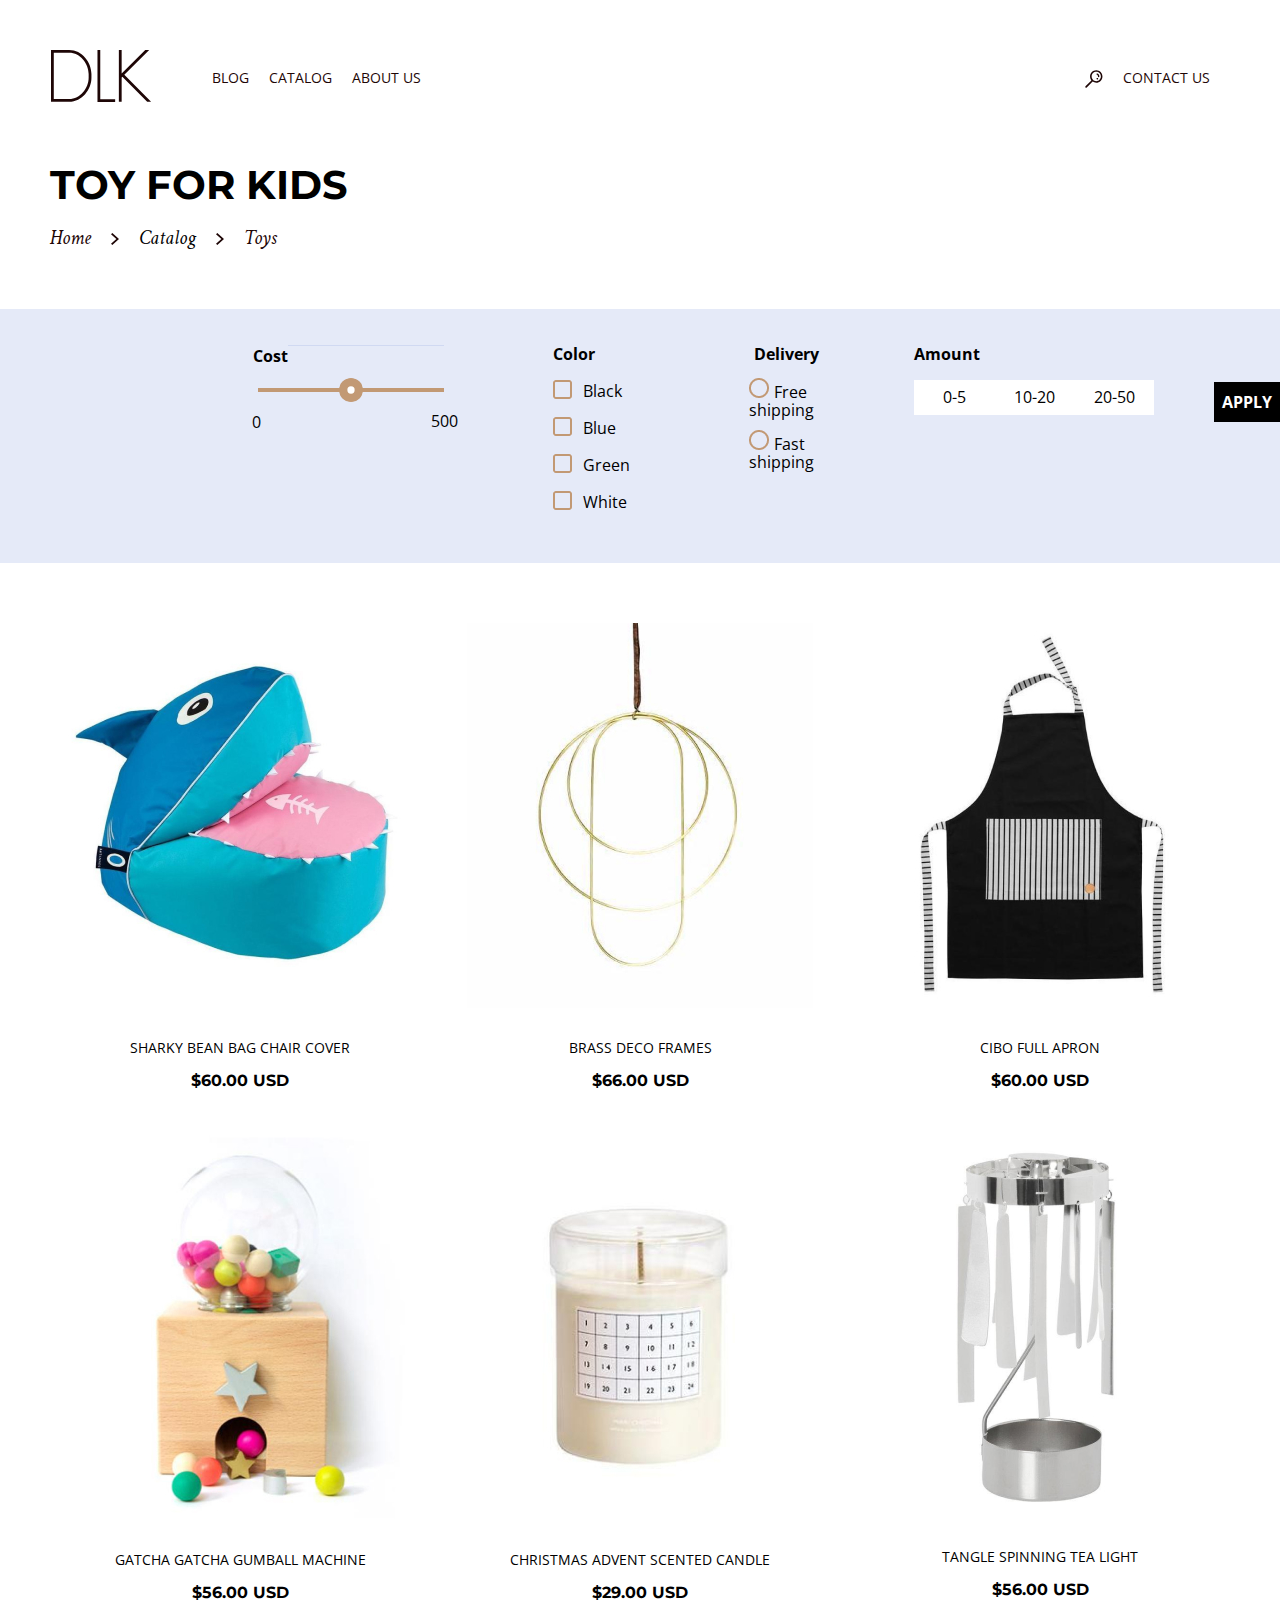
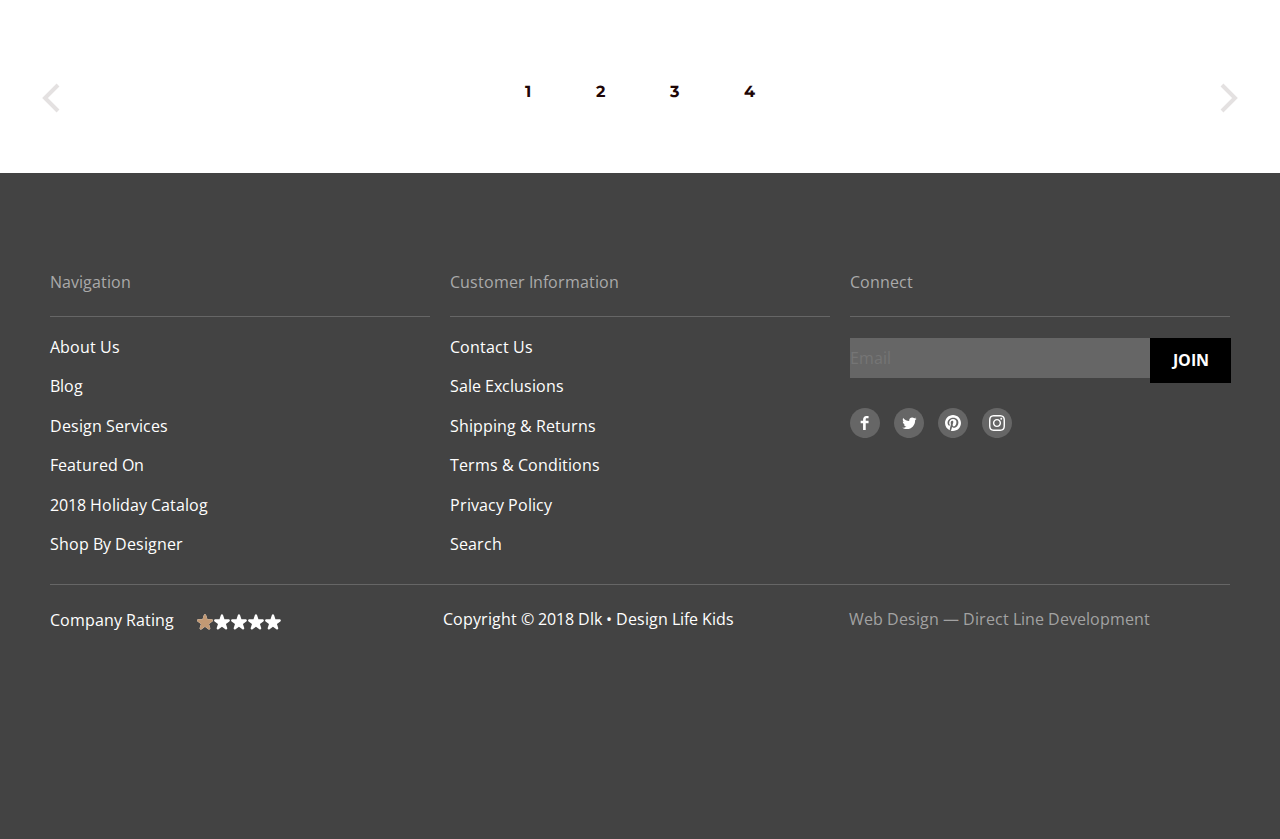
<file: pages/toys.html>
<!DOCTYPE html>
<html lang="en">
<head>
    <meta charset="UTF-8">
    <meta http-equiv="X-UA-Compatible" content="IE=edge">
    <meta name="viewport" content="width=device-width, initial-scale=1.0">
    <link rel="preconnect" href="https://fonts.googleapis.com">
<link rel="preconnect" href="https://fonts.gstatic.com" crossorigin>
<link rel="stylesheet" href="../css/common.css">
<link rel="stylesheet" href="../css/style__index.css">
<link rel="stylesheet" href="../css/normalize.css">
<link rel="stylesheet" href="../css/style__toys.css">
<link rel="preconnect" href="https://fonts.googleapis.com"><link rel="preconnect" href="https://fonts.gstatic.com" crossorigin><link href="https://fonts.googleapis.com/css2?family=Crimson+Text:ital,wght@1,400;1,700&family=Montserrat:ital,wght@0,400;0,700;1,400&family=Open+Sans:ital,wght@0,400;0,700;1,700&family=Roboto&display=swap" rel="stylesheet">
    <title>Main</title>
</head>
<body>
    <header class=" header container">
        <a href="#" class="header__link">
            <img class="header__logo" src="../img/icon/DLC.svg" alt="dlc">
        </a>
        <nav class="header__nav left">
       <ul class="header__list">
        <li class="header__list-item"><a href="#">Blog</a></li>
        <li class="header__list-item"><a href="#">Catalog</a></li>
        <li class="header__list-item"><a href="#">About Us</a></li>
    </nav>
        <li class="header__list-item"><a href="#"></a><img src="../img/icon/glass.svg" alt="glass"></li>
        <li class="header__list-item contact"><a href="#">Contact Us</a></li>
    </ul>
    </header>
    <main>
        <section class="container">
        <h1 class="toys__title">Toy for kids</h1>
       <p class="toys__catalog"> <a href=""> Home</a> <a href="#" class="arrow"></a> Catalog <a href="#" class="arrow"> <a href=""> Toys</a>
    </p>
        </section>
        <div class="shopping">
            <div class="cost">
            <label class="cost-label" for="cost">Cost</label> 
            <input class="cost-input" id="cost" type="range"> 
            <div class="cost-price">
            <p class="cost-price-0">0</p>
            <p class="cost-price-500">500</p> 
            </div>
            </div>
            <div class="color">
                <ul class="color-list">
                    <legend class="color-legend" >Color</legend>
                    <li class="color-input">
                        <input class="checkbox" id="black" name="color" type="checkbox"> 
                            <label class="checkbox-label" for="black">Black</label>
                        </li>
                    <li class="color-input">
                        <input class="checkbox" id="blue" type="checkbox">
                        <label class="checkbox-label" for="blue"> Blue</label>
                    </li>
                    <li class="color-input">
                        <input class="checkbox" id="green" type="checkbox">
                       <label class="checkbox-label" for="green"> Green</label>
                    </li>
                    <li class="color-input">
                        <input class="checkbox" id="white" type="checkbox">
                       <label class="checkbox-label" for="white"> White</label>
                    </li>
                </ul>
            </div>
            <div class="toys-delivery">
             <legend class="toys-delivery-legend" >Delivery</legend>
             <ul>
                <li class="toys-shipping">
                    <input class="shipping-input" id="free" name="shipping" type="radio">
                    <label class="toys-delivery-label"  for="free">Free shipping</label> 
                </li>
                <li class="toys-shipping">
                    <input class="shipping-input" id="fast" name="shipping" type="radio">
                    <label class="toys-delivery-label" for="fast">Fast shipping</label>
                </li>
             </ul>
                </div>
                <div class="amount">
             <legend class="amount-legend">Amount</legend>
             <ul class="amount-numbers">
                <li><input class="amount-input" id="small" name="amount" type="radio"> <label class="amount-label" name="small" for="small"> 0-5</label></li>
                <li><input class="amount-input" id="middle" name="amount" type="radio"> <label class="amount-label" name="middle" for="middle"> 10-20</label></li>
                <li><input class="amount-input" id="large"name="amount" type="radio"> <label class="amount-label" for="large"> 20-50</label></li>
             </ul>
            </div>
             <button class="applybutton" type="submit">Apply</button>
        </div>
    <section class="container">
        <ul class="toys-products">
            <section class="products__list-1">
                <li>
                    <a href="#"><img src="../img/sharky.jpg" alt="brass" width="380" height="385"></a>
                    <p class="price-title">SHARKY BEAN BAG CHAIR COVER</p>
                    <p class="price">$60.00 USD</p>
            </li>
          
            <li>
                <a href="#"><img src="../img/brass.jpg" alt="brass" width="380" height="385"></a>
                <p class="price-title">BRASS DECO FRAMES</p>
                <p class="price">$66.00 USD</p>
        </li>
            <li>
                <a href="#"><img src="../img/apron.jpg" alt="apron" width="380" height="385"></a>
            <p class="price-title">CIBO FULL APRON</p>
            <p class="price">$60.00 USD</p>
        </li>
            </section>
            <section class="products__list-2">
            <li>
                <a href="#"><img src="../img/gacha.jpg" alt="gacha" width="380" height="385"></a>
            <p class="price-title">GATCHA GATCHA GUMBALL MACHINE</p>
            <p class="price">$56.00 USD</p></li>
            <li>
                <a href="#"><img src="../img/candle.jpg" alt="candle" width="380" height="385"></a>
            <p class="price-title">CHRISTMAS ADVENT SCENTED CANDLE</p>
            <p class="price">$29.00 USD</p>
        </li>
            <li>
                <a href="#"><img src="../img/light.jpg" alt="light" width="380" height="382"></a>
            <p class="price-title">TANGLE SPINNING TEA LIGHT</p>
            <p class="price">$56.00 USD</p>
        </li>
        </section>
        </ul>
        <div class="pointers">
        <a class="toys-arrow-l"  href="#"><img src="../img/icon/arrow-l.svg" alt="arrow left"></a> 
        <a class="toys-numbers" href="#">1</a> 
        <a class="toys-numbers" href="#">2</a> 
        <a class="toys-numbers" href="#">3</a> 
        <a class="toys-numbers" href="#">4</a> 
        <a class="toys-arrow-r"  href="#"><img src="../img/icon/arrow-r.svg" alt="arrow right"></a>
        </div>
        </section>
       

    </main>
    <footer class="footer">
        <div class="container">
        <div class="basement">
            <section>
            <p class="footer-item footer__title" >Navigation</p>
            <ul>
            <li class="footer-item"><a class="footer-link" href="#">About Us</a></li>
            <li class="footer-item"><a class="footer-link" href="#">Blog</a></li>
            <li class="footer-item"><a class="footer-link" href="#">Design Services</a></li>
            <li class="footer-item"><a class="footer-link" href="#">Featured On</a></li>
            <li class="footer-item"><a class="footer-link" href="#">2018 Holiday Catalog</a></li>
            <li class="footer-item"><a class="footer-link" href="#">Shop By Designer</a></li>
        </ul>
        </section>
        <section>
            <p class="footer-item footer__title">Customer Information</p>
            <ul>
            <li class="footer-item"><a class="footer-link" href="#">Contact Us</a></li>
            <li class="footer-item"><a class="footer-link" href="#">Sale Exclusions</a></li>
            <li class="footer-item"><a class="footer-link" href="#">Shipping & Returns</a></li>
            <li class="footer-item"><a class="footer-link" href="#">Terms & Conditions</a></li>
            <li class="footer-item"><a class="footer-link" href="#">Privacy Policy</a></li>
            <li class="footer-item"><a class="footer-link" href="#">Search</a></li>
        </ul>
        </section>
        <section >
            <p class="footer-item footer__title">Connect</p>
            <form action="" class="footer__form">
            <input class="emailbutton" type="text" placeholder="Email">
            <button class="joinbutton" type="submit" >JOIN</button>
            </form>
        
            <a  href="#"><img class="scnetwork facebook" src="../img/icon/facebook.svg" alt="facebook"></a>
            <a href="#"><img class="scnetwork twitter" src="../img/icon/twitter.svg" alt="twitter"></a>
            <a href="#"><img class="scnetwork pinterest" src="../img/icon/pinterest.svg" alt="pinterest"></a>
            <a href="#"><img class="scnetwork instagram" src="../img/icon/instagram.svg" alt="instagram"></a>
        </div>
        </section>
        <div >
        <section class="bottom">
            <fieldset class="rating">
                <legend class="rating__caption">Company Rating</legend> 
                <div class="rating__group">
                   <input class="rating_star" type="radio" name="health" value="1" checked aria-label="atrocious">
                   <input class="rating_star" type="radio" name="health" value="2" aria-label="bad">
                   <input class="rating_star" type="radio" name="health" value="3" aria-label="okay">
                   <input class="rating_star" type="radio" name="health" value="4" aria-label="good">
                   <input class="rating_star" type="radio" name="health" value="5" aria-label="great">
               </div>
           </fieldset>
            </p>
            <p class="copyright bottom-item">Copyright © 2018 Dlk • Design Life Kids</p>
            <p class="drline bottom-item">Web Design — Direct Line Development</p>
                </section>
            </div>
        </div>
    </footer>
</body>
</html>
</file>
<file: css/common.css>
* {
    margin: 0;
    padding: 0;
    box-sizing: border-box;
}

a {
    list-style: none;
    text-decoration: none;
    color: #1E0606;
}

li {
    list-style: none;
}

.container {
    max-width: 1180px;
    margin: 0 auto;
}

img {
    display: block;
    max-width: 100%;
}

body {
    font-family: 'Montserrat', sans-serif;
    font-style: normal;
}

.blackbutton {
    font-family: 'Open Sans';
    font-style: normal;
    font-weight: 700;
    font-size: 16px;
    line-height: 22px;
    align-items: center;
    text-align: center;
    text-transform: uppercase;
    color: #FFFFFF;
    background: #000000;
    cursor: pointer;
}

.joinbutton {
    font-family: 'Open Sans';
    font-style: normal;
    font-weight: 700;
    font-size: 16px;
    align-items: center;
    text-transform: uppercase;
    color: #FFFFFF;
    background: #000000;
    width: 81px;
    height: 45px;
    border: none;
    
}



fieldset {
    width: 1400px;
    height: 254px;
    left: 0px;
    top: 301px;
    background: rgba(125, 151, 218, 0.2);
}

.price {
    font-weight: 700;
}

footer {
   background-color: #434343;
   color: #FFFFFF;
   font-family: 'Open Sans';
   font-weight: 400;
}

.basement {
    display: flex;
    gap: 20px;

}


.footer__title {
    border-color: #666666;
    border-bottom-style: solid;
    border-bottom-width: 1px;
    padding-bottom: 25px;
    width: 380px;
    color: #AAAAAA;
    margin-top: 100px;
    margin-bottom: 15px;

}

.footer-item {
    margin-bottom: 21px;
}

.footer-item:hover {
    opacity: 0.5;
}

header {
    display: flex;
    margin-top: 33px;
    margin-bottom: 33px;
    align-items: justify;
    font-family: 'Open Sans';
    font-weight: 400;
    text-transform: uppercase;
}


.header__nav {
    margin-right: 500px;
}

.header__list {
    color: #000000;
}


.emailbutton {
    background: #666666;
    height: 40px;
    width: 300px;
    left: 910px;
    top: 171px;
    border: none;
}

.emailbutton:hover {
    border: 1px solid #FFFDFD;

}

.scnetwork {
    display: inline-block;
    margin-top: 20px;
}

.facebook {
    margin-top: 25px;
    margin-right: 10px
}

.facebook:hover {
    opacity: 0.5;
}


.twitter {
    margin-top: 25px;
    margin-right: 10px
}

.twitter:hover {
    opacity: 0.5;
}

.pinterest {
    margin-top: 25px;
    margin-right: 10px
}

.pinterest:hover {
    opacity: 0.5;
}

.instagram {
    margin-top: 25px;
    margin-right: 10px
}

.instagram:hover {
    opacity: 0.5;
}


.left {
    margin-right: auto;
}

.header__logo {
    margin-right: 60px;
    margin-top: 50px;
}

.header__logo:hover {
    opacity: 0.5;
}

.header__logo:active {
    opacity: 0.2;
}

.header__nav {
    display: flex;
    
}

.header__list {
    display: flex;

}

.header__contact {
    display: flex;
    margin-right: -10px;
}

.header__list-item {
    margin-right: 20px;
    margin-top: 70px;
    font-family: 'Open Sans';
    font-size: 14px;
    font-weight: 400;
}

.header__list-item:hover {
opacity: 0.5;
}

.header__list-item:active {
 opacity: 0.2;
}



.link-info {
    margin-left: 225px;
} 

.guarantee {
    font-family: 'Crimson Text';
    font-weight: 400;
    font-size: 26px;
}

.footer__form {
    display: flex;
}

.footer-link {
    color: #FFFFFF;
}

.bottom {
    display: flex;
    border-top-style: solid;
    border-color: #666666;
    border-top-width: 1px;
    white-space: nowrap;
    margin-top: 10px;

}

.copyright {
    margin-right: 115px
    
}

.drline {
    color: #A2A2A2;
    margin-right: 80px;
}

.bottom-item {
    margin-top: 25px;
    margin-bottom: 100px
}

.rating {
    display: flex;
    margin: 0;
    padding: 0;
    border: none;
    background-color: #434343;

}

.rating__caption {
    margin-bottom: 10px;
    position: relative;
    top: 26px;
}

.rating__group {
    margin-left: 147px;
    width: 85px;
    height: 16px;
    position: relative;
    background-image: url(../img/icon/star.svg);
    background-size: 17px auto;

}

.rating_star {
    display: flex;
    top: 0;
    left: 0;
    width: 17px;
    height: 16px;
    font-size: inherit;
    position: absolute;
    appearance: none;
    -webkit-appearance: none;
    background-size: 17px auto;
}

.rating_star:checked {
    background-image: url(../img/icon/star-ch.svg);
}

.rating_star:nth-of-type(1) {
    z-index: 5;
    width: 17px;
}

.rating_star:nth-of-type(2) {
    z-index: 4;
    width: 34px;
}

.rating_star:nth-of-type(3) {
    z-index: 3;
    width: 51px;
}

.rating_star:nth-of-type(4) {
    z-index: 2;
    width: 68px;
}

.rating_star:nth-of-type(5) {
    z-index: 1;
    width: 85px;
}

.popup {
   display: none;
   position: absolute;
   top: 118px;
   left: 417px;
}

.popup__wr {
    z-index: 5;
}

.open {
    display: flex;
}

.overlay {
    background: rgba(125, 151, 218, 0.8);
    opacity: 0.8;
    position: fixed;
    top: 0;
    left: 0;
    bottom: 0;
    right: 0;
    z-index: 2;
}


.contact__form {
    margin: auto;
    max-width: 680px;
    background: #E5EAF8;
    padding: 40px 60px;
}

.column__two-input {
    display: flex;
    gap: 36px;
}

.label__wrapper {
    display: flex;
    flex-direction: column;
    margin-left: -18px;
}

.contact__label {
    display: block;
    margin-bottom: 6px;
    font-family: 'Roboto';
    font-style: normal;
    font-weight: 400;
    font-size: 14px;
    line-height: 16px;
}

.contact__input {
    gap: 20px;
    border: 1px solid rgba(0, 0, 0, 0.2);
    width: 290px;
    height: 50px;
}

.name__input {
    width: 600px;
    height: 50px;
    margin-bottom: 20px;
    border: 1px solid rgba(0, 0, 0, 0.2);
}

.contact__wrapper {
    margin-top: 23px;
    margin-left: -22px;
}

.textarea {
    resize: none;
    border: 1px solid rgba(0, 0, 0, 0.2);
    width: 600px;
    height: 150px;
    margin-left: -18px;
}

.checkbox__wrapper {
    margin-top: 17px;
    margin-bottom: 24px;
    gap: 15px;
    display: flex;
    margin-left: -6px;
}

.checkbox__text {
    font-family: 'Roboto';
    font-style: normal;
    font-weight: 400;
    font-size: 14px;
    line-height: 16px;
    margin-left: 19px;
}

.checkbox {
    position: absolute;
    opacity: 0;
    margin: 0;
}

.checkbox__text::before {
    content: "";
    width: 19px;
    height: 19px;
    cursor: pointer;
    background-image: url(../img/icon/checkbox.png);
    background-position: center;
    background-repeat: no-repeat;
    position: absolute;
    margin-left: -30px;
}

.checkbox:checked + .checkbox__text::before {
    content: "";
    width: 19px;
    height: 19px;
    background-image: url(../img/icon/checkbox-ch.png);
}

.checkbox-btn{
    width: 106px;
    height: 40px;
    display: flex;
    flex-direction: row;
    align-items: center;
    padding: 9px 22px;
    margin-left: -18px;
}

button:hover {
    background: #C29974;
}

button:active {
    background: #CFAF91;
}

button:disabled {
    background: #C7C1C1;
}

.close  {
    cursor: pointer;
    background: none;
    position: relative;
    top: -542px;
    left: 693px;
}

.close:hover {
    background: none;
    opacity: 0.7;
}

.close:active {
    background: none;
    opacity: 0.4;
}

.name__input:hover {
    border: 1px solid #C29974;
}

.name__input:checked {
    border: 10px solid #C29974;
}

.contact__input:hover {
    border: 1px solid #C29974;
}

.arrow {
    margin-top: 8px;
    width: 8px;
    height: 12px;
    background-image: url(../img/icon/arrow.svg);
}

.arrow:hover {
    width: 8px;
    height: 12px;
    background-image: url(../img/icon/arrow-hover.svg);
}
</file>
<file: css/style__catalog.css>
.catalog__title {
margin-top: 60px;
margin-bottom: 15px;
font-family: 'Montserrat';
font-size: 40px;
font-weight: 700;
text-transform: uppercase;
}

.catalog-1 {
    margin-top: 50px;
    display: flex;
    margin-left: 55px;
}

.catalog-2 {
    display: flex;
    margin-left: 280px;
    margin-top: -70px;
}

.catalog-item {
    margin-right: 20px;
    margin-bottom: 25px;
}

.home {
    font-family: 'Crimson Text';
    font-style: italic;
    font-weight: 400;
    font-size: 20px;
    line-height: 26px;
    margin-bottom: 50px;

}

.arrow {
    position: relative;
    left: 60px;
    bottom: 70px;

}

.catalog-transparent {
    position: relative;
    left: 85px;
    bottom: 88px;
    font-family: 'Crimson Text';
    font-style: italic;
    font-weight: 400;
    font-size: 20px;
    line-height: 26px;
    opacity: 0.5;
}

.description__title {
    margin-top: -40px;
    margin-bottom: 25px;
    margin-left: 280px;
    font-family: 'Montserrat';
    font-style: normal;
    font-weight: 700;
    font-size: 38px;
    line-height: 46px;
    text-transform: uppercase;
}

.description {
   margin-left: 280px; 
    font-family: 'Open Sans';
    font-style: normal;
    font-weight: 400;
    font-size: 16px;
    line-height: 22px;
    width: 680px;
    margin-bottom: 55px;
}

.description__item {
    margin-bottom: 15px;
}

.catalog-1__link {
    position: relative;
    bottom: 160px;
    color: #FFFFFF;
    font-family: 'Montserrat';
    font-size: 26px;
    font-weight: 700;
    line-height: 32px;
    text-align: center;

}

.catalog-1__link:hover {
    text-decoration: underline;
}

.catalog-2__link {
    position: relative;
    bottom: 155px;
    color: #FFFFFF;
    font-family: 'Montserrat';
    font-size: 26px;
    font-weight: 700;
    line-height: 32px;
    text-align: center;
}

.catalog-2__link:hover {
    text-decoration: underline;
}

.catalog__arrow {
    position: absolute;
    top: 224px;
    left: 334px;

}

.catalog-list {
    display: flex;
    margin-top: 15px;
    gap: 87px;
    font-family: Crimson Text;
    font-size: 20px;
    font-style: italic;
    font-weight: 400;
    line-height: 26px;
    letter-spacing: 0em;
    text-align: left;
}
</file>
<file: css/style__index.css>
.banner {
    background-image: url(./img/monster.png);
    background-repeat: no-repeat;
    background-color:  #EEE4DB;
    margin-top: 130px;
    width: 1180px;
    height: 372px;
}

.banner__button {
    margin-left: 31px;
    width: 31px;
    height: 3px;
    background-color: #D6CAC2;
    
}

.banner__button:hover {
    background-color: rgba(30, 6, 6, 0.6) ;
    cursor: pointer;
}

.banner_title {
    font-weight: 700;
    font-size: 40px;
    margin-left: 133px;
    margin-top: 37px;
    width: 307px;
}

.banner__text {
    margin-top: -100px;
}

.monster {
    position: absolute;
    top: 143px;
    left: 615px;
}

.banner__message {
    margin-left: 130px;
}

.banner__shipping {
    font-family: 'Open Sans' ;
    background-color: #C29974;
    margin-top: 90px;
    width: 1180px;
    height: 39px;
    text-align: center;
    text-transform: uppercase;
    color: #FFFFFF;
}

.banner__shipping-text {
    padding: 10px;
    font-size: 12px;
    font-weight: 700;
    line-height: 16px;
}

.banner__design {
    font-family: 'Crimson Text';
    font-style: italic;
    font-weight: 400;
    font-size: 20px;
    margin-left: 5px;
    margin-top: -10px;
}

.banner__button-explore {
    width: 161px;
    height: 40px;
    margin-top: 20px;
    margin-left: 5px;
}

.number {
    padding-left: 28px;
    padding-top: 27px;
    margin-bottom: 10px;
}


.products__title {
    margin-top: 130px;
    margin-bottom: 30px;
    font-size: 38px;
    text-transform: uppercase;
}

.products {
    display: flex;
    gap: 23px;
}

.products__item {
    position: relative;
    max-width: 281px;
    display: flex;
    justify-content: center;
    align-items: center;

}

.products__text {
    text-align: center;
    display: flex;
    position: absolute;
    justify-content: center;
    font-family: 'Montserrat';
    font-size: 26px;
    font-weight: 700;
    max-width: 110px;
    color: #FFFFFF;
}

.products__text:hover {
    text-decoration-line: underline;

}



.delivery__item {
    margin-bottom: 20px;
    font-family: Crimson Text;
   font-size: 26px;
   font-style: italic;
   font-weight: 400;
   line-height: 34px;
   letter-spacing: 0em;
   text-align: left;
   }

.delivery {
    font-weight: 700;
    font-family: 'Crimson Text';
    background: rgba(112, 187, 220, 0.2);
    font-size: 26px;
    font-style: italic;
    padding: 11px 180px 11px 60px;
    margin-left: -60px;
}

.delivery__list {
    display: flex;
}

.delivery__title {
    font-size: 38px;
    margin-top: 39px;
    margin-left: 120px;
    font-size: 38px;
}



.delivery__elements {
    margin-top: 100px;
    margin-left: -200px;
    max-width: 480px;
}

.delivery__description {
  margin-top: 178px;
  margin-left: -70px;
  max-width: 480px;
  font-family: 'Open Sans';
  font-size: 16px;
  font-weight: 400;
  margin-bottom: 15px;

}

.delivery__description-1 {
    margin-bottom: 28px;
}

.delivery__description-2 {
    font-family: 'Open Sans';
    size: 16px;
    margin-bottom: 30px;

}

.learn-more__button {
    width: 149px;
    height: 40px;
    background-color: black;
    margin-left: 5px;
}

.logos {
    display: flex;
    gap: 127px;
    margin-top: 98px;
}

.about {
    display: flex;
    margin-top: 90px;
    gap: 60px;
    padding-bottom: 160px;
}

.design-life__title {
    font-size: 38px;
    text-transform: uppercase;
    position: relative;
    bottom: 25px;
    left: 28px;
}

.design-life__item {
    margin-left: 30px;
    margin-top: -3px
}

.design-life__about {
    position: relative;
    bottom: 10px;
}

.design-life__text {
    font-size: 16px;
    margin-top: -1px;
    font-family: 'Open Sans';
    font-size: 16px;
    font-weight: 400;
    max-width: 483px;
}

.design-life {
    width: 543px;
    height: 228px;
    background: #E1F0F7;
    margin-top: 24px;
}

.design__button {
    width: 123px;
    height: 40px;
    margin-top: 33px;
}

.map {
    width: 543px;
    height: 209px;
    background: #E1F0F7;
    margin-top: 22px;
}

.map__title {
    font-size: 38px;
    text-transform: uppercase;
    position: relative;
    bottom: 25px;
    left: 30px;
}

.map__text {
    margin-bottom: 30px;
    font-family: 'Open Sans';
    font-size: 16px;
    font-weight: 400;
    max-width: 483px;
    margin-left: 28px;
    margin-top: 3px;
}

.map__adress {
    position: relative;
    left: 30px;
}

button {
    border: none
}

.button__title {
   padding-left: 14px;
   max-width: 580px;
   font-family: 'Open Sans';
    font-size: 16px;
    font-weight: 400;
}

.buttons {
    display: flex;
    margin-top: 31px;
    margin-bottom: 90px;
    gap: 6px;
}
</file>
<file: css/style__toys.css>
.shopping {
    display: flex;
    width: 100%;
    height: 254px;
    background: rgba(125, 151, 218, 0.2);
    margin-top: 58px;
}

.toys__title {
    margin-top: 60px;
    font-family: 'Montserrat';
    font-size: 40px;
    font-weight: 700;
    text-transform: uppercase;
}

.toys__catalog {
    display: flex;
    margin-top: -10px;
    gap: 20px;
    font-family: Crimson Text;
    font-size: 20px;
    font-style: italic;
    font-weight: 400;
    line-height: 26px;
    letter-spacing: 0em;
    text-align: left;

}

.cost {
    display: flex;
    margin-top: 36px;
    margin-left: 143px;
}

.cost-label {
    font-family: 'Open Sans';
    font-size: 16px;
    font-weight: 700;
    line-height: 22px;
    margin-left: 110px;
    margin-bottom: 40px;
}

.cost-input {
    height: 1px;
    width: 156px;
    -webkit-appearance: none;
    appearance: none;
    background-color: rgba(125, 151, 218, 0.2);
    ;
}

.cost-input::-webkit-slider-runnable-track {
    margin-top: 90px;
    margin-left: -30px;
    height: 4px;
    border: none;
    background: #C29974;
}

.cost-input::-webkit-slider-thumb {
    -webkit-appearance: none;
     width: 24px;
    height: 24px;
    border-radius: 10px;
    background-image: url(../img/icon/range.svg);
    margin-top: -10px;
}

.cost-price {
    display: flex;
    font-family: 'Open Sans';
    font-size: 16px;
    font-weight: 400;
}

.cost-price-0 {
    display: flex;
    margin-top: 68px;
    margin-left: -192px;
    
}

.cost-price-500 {
    display: flex;
    margin-left: 170px;
    margin-top: 67px;
}


.color {
    margin-top: 34px;
    margin-left: 110px;
    gap: 15px;
}

.color-list {
    display: flex;
    flex-direction: column;
}

.color-legend {
    font-family: 'Open Sans';
    font-size: 16px;
    font-weight: 700;
    line-height: 22px;
    margin-bottom: 15px;
    margin-left: -15px;
}

.color-input {
   margin-bottom: 15px;
}

.checkbox-label {
    font-family: 'Open Sans';
    font-size: 16px;
    font-weight: 400;
    line-height: 22px;  
    margin-left: 15px;
}

.checkbox-label:active {
    text-decoration-line: underline;
}

.checkbox-label:hover {
    text-decoration-line: underline;
}

.checkbox-label:disabled {
    opacity: 0.3;
}


.checkbox-label::before {
    content: "";
    width: 19px;
    height: 19px;
    cursor: pointer;
    background-image: url(../img/icon/checkbox.png);
    background-position: center;
    background-repeat: no-repeat;
    position: absolute;
    margin-left: -30px;
}

.checkbox:checked + .checkbox-label::before {
    content: "";
    width: 19px;
    height: 19px;
    background-image: url(../img/icon/checkbox-ch.png);
}

.toys-delivery {
    display: flex;
    flex-direction: column;
    margin-top: 34px;
    margin-left: 124px;
}

.toys-delivery-legend {
    font-family: 'Open Sans';
    font-size: 16px;
    font-weight: 700;
    line-height: 22px;
    margin-bottom: 13px;
    
}

.toys-shipping {
    display: flex;
    margin-bottom: 10px;
}

.toys-delivery-label {
    font-family: 'Open Sans';
    font-size: 16px;
    font-weight: 400;

}

.shipping-input {
    margin-left: -20px;
    height: 20px;
    width: 20px;
    -webkit-appearance: none;
    appearance: none;
}

.toys-delivery-label::before {
    content: '';
    display: inline-block;
    height: 20px;
    width: 20px;
    border-radius: 3px;
    box-sizing: border-box;
    background-image: url(../img/icon/radio-button.png);
    margin-right: 5px;
}

.shipping-input:checked + .toys-delivery-label::before {
    content: "";
    width: 20px;
    height: 20px;
    background-image: url(../img/icon/radio-button-ch.png);
}

.amount {
    display: flex;
    flex-direction: column;
    margin-top: 34px;
    margin-left: 72px;
}

.amount-legend {
    font-family: 'Open Sans';
    font-size: 16px;
    font-weight: 700;
    line-height: 22px;
    margin-bottom: 15px;
}

.amount-numbers {
    display: flex;
}

.amount-input {
    display: none;
    -webkit-appearance: none;
    appearance: none;

}

.amount-label {
    display: flex;
    justify-content: center;
	cursor: pointer;
	width: 80px;
    height: 35px;
	line-height: 34px;
    background: #FFFFFF;
    font-family: 'Open Sans';
    font-size: 16px;
    font-weight: 400;
}

.amount-label:hover {
    opacity: 0.4;
    background: #F3D0DB;
   
}

.amount-input:checked + .amount-label{
    display: flex;
    justify-content: center;
	cursor: pointer;
	width: 80px;
    height: 35px;
	line-height: 34px;
    background: #F3D0DB;
    font-family: 'Open Sans';
    font-size: 16px;
    font-weight: 400;
}

.applybutton {
    width: 95px;
    height: 40px;
    font-family: 'Open Sans';
    font-style: normal;
    font-weight: 700;
    font-size: 16px;
    line-height: 22px;
    text-align: center;
    text-transform: uppercase;
    color: #FFFFFF;
    background: #000000;
    margin-top: 73px;
    margin-left: 60px;
}



.toys-products {
    display: flex;
    flex-wrap: wrap;
    text-align: center;
}



.products__list-1{
    margin-top: 60px;
    display: flex;
    gap: 20px;
    margin-bottom: 45px;
}

.products__list-2 {
    display: flex;
    gap: 20px;
    margin-bottom: 80px;
}

.price-title {
    margin-top: 30px;
    margin-bottom: 15px;
}

.pointers {
    display: flex;
    justify-content: center;
    gap: 65px;
    margin-bottom: 60px;
    font-family: 'Montserrat';
    font-size: 16px;
    font-weight: 700;
}

.toys-arrow-l {
    position: relative;
    right: 400px;
}

.toys-arrow-r {
    position: relative;
    left: 400px;
   }

   .catalog__shark-learn { 
    display: none; 
  } 
  .catalog__shark-learn:hover { 
    display: block;
  } 
 
  .catalog__sharktext {
    display: block; 
    width: 207px; 
    height: 207px; 
    background: #E5EAF8; 
    left: 23%; 
    top: 19%; 
  }

  .price-title {
    font-family: 'Open Sans';
    font-size: 14px;
    font-weight: 400;
    line-height: 19px;
    letter-spacing: 0em;
    text-align: center;

  }

  .toys-numbers {

  }

  .toys-numbers:hover {
    color: #AAAAAA;
  }

  .toys-numbers:active {
    color: #C29974;
  }
</file>
<file: css/style__blog.css>
.blog__title {
    font-family: 'Montserrat';
    font-size: 40px;
    font-weight: 700;
    line-height: 49px;
    margin-top: 60px;
    text-transform: uppercase;
}

.blog__pointers {
    display: flex;
    font-family: Crimson Text;
    font-size: 20px;
    font-style: italic;
    font-weight: 400;
    gap: 20px;
    margin-bottom: 50px;
}

.blog__pointers-arrow {
    margin-top: 5px;
}

.blog__pointers-blog {
    opacity: 0.5;
}

.blog__items {
    display: flex;
    flex-wrap: wrap;
    gap: 20px;
}

.blog__items-product {
    max-width: 380px;
    margin-bottom: 40px;
}

.blog__items-date {
    margin-top: 20px;
    margin-bottom: 10px;
    font-family: 'Open Sans';
    font-size: 16px;
    font-weight: 400;
    color: #818181;
}

.blog__items-title {
    margin-bottom: 15px;
    font-family: 'Montserrat';
    font-style: normal;
    font-weight: 700;
    font-size: 24px;
    line-height: 31px;
}

.blog__items-title:hover {
    cursor: pointer;
    text-decoration-line: underline;
}

.blog__items-title:active {
    cursor: pointer;
    text-decoration-line: underline;
}


.pointers {
    display: flex;
    justify-content: center;
    gap: 65px;
    margin-bottom: 60px;
    font-family: 'Montserrat';
    font-size: 16px;
    font-weight: 700;
}

.blog-arrow-l {
 position: relative;
 right: 400px;
}

.blog-arrow-r {
    position: relative;
    left: 400px;
   }

.pointers-active {
 color: #C29974;
   }

.blog-pointers {
    
 }

.blog-pointers:hover {
    color: #AAAAAA;
}

.blog-pointers:active {
    color: #C29974;
}
</file>
<file: css/style__contact.css>
.contact__title {
    margin-top: 60px;
    font-family: 'Montserrat';
    font-size: 40px;
    font-weight: 700;
    text-transform: uppercase;
}

.contact__pointers {
    display: flex;
    font-family: Crimson Text;
    font-size: 20px;
    font-style: italic;
    font-weight: 400;
    gap: 20px;
    margin-bottom: 50px;
}

.contact__pointers-arrow {
    margin-top: 5px;
}

.contact__pointers-blog {
    opacity: 0.5;
}

.contact__items {
    display: flex;
    margin-bottom: 60px;
}

.contact__text {
    margin-left: 120px;
    width: 380px;
    font-family: 'Open Sans';
    font-size: 16px;
    font-weight: 400;
}

.contact__text-support {
    margin-bottom: 20px;
}

.contact__text-message {
    margin-bottom: 20px;
}

.contact__text-expert {
    font-family: 'Montserrat';
    font-size: 26px;
    font-weight: 600;
    color: #C29974;
    text-transform: uppercase;
}
</file>
